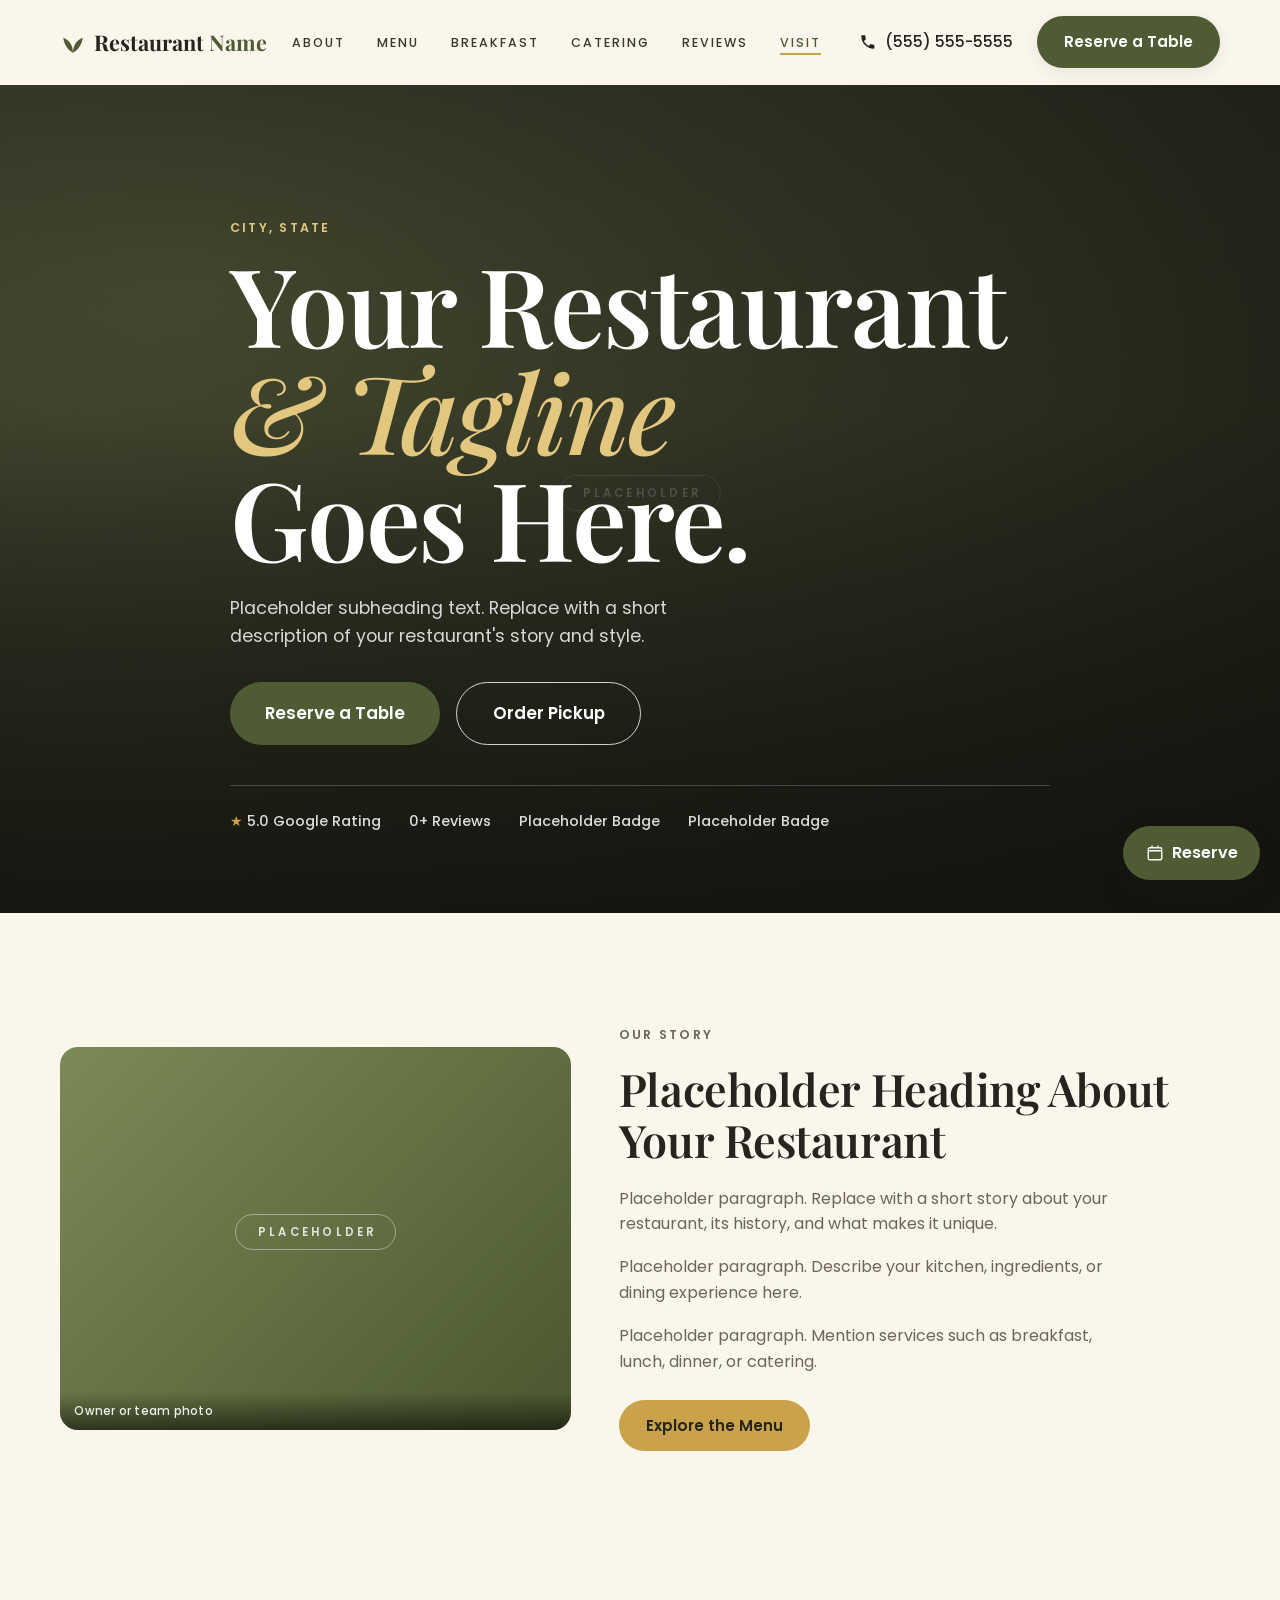
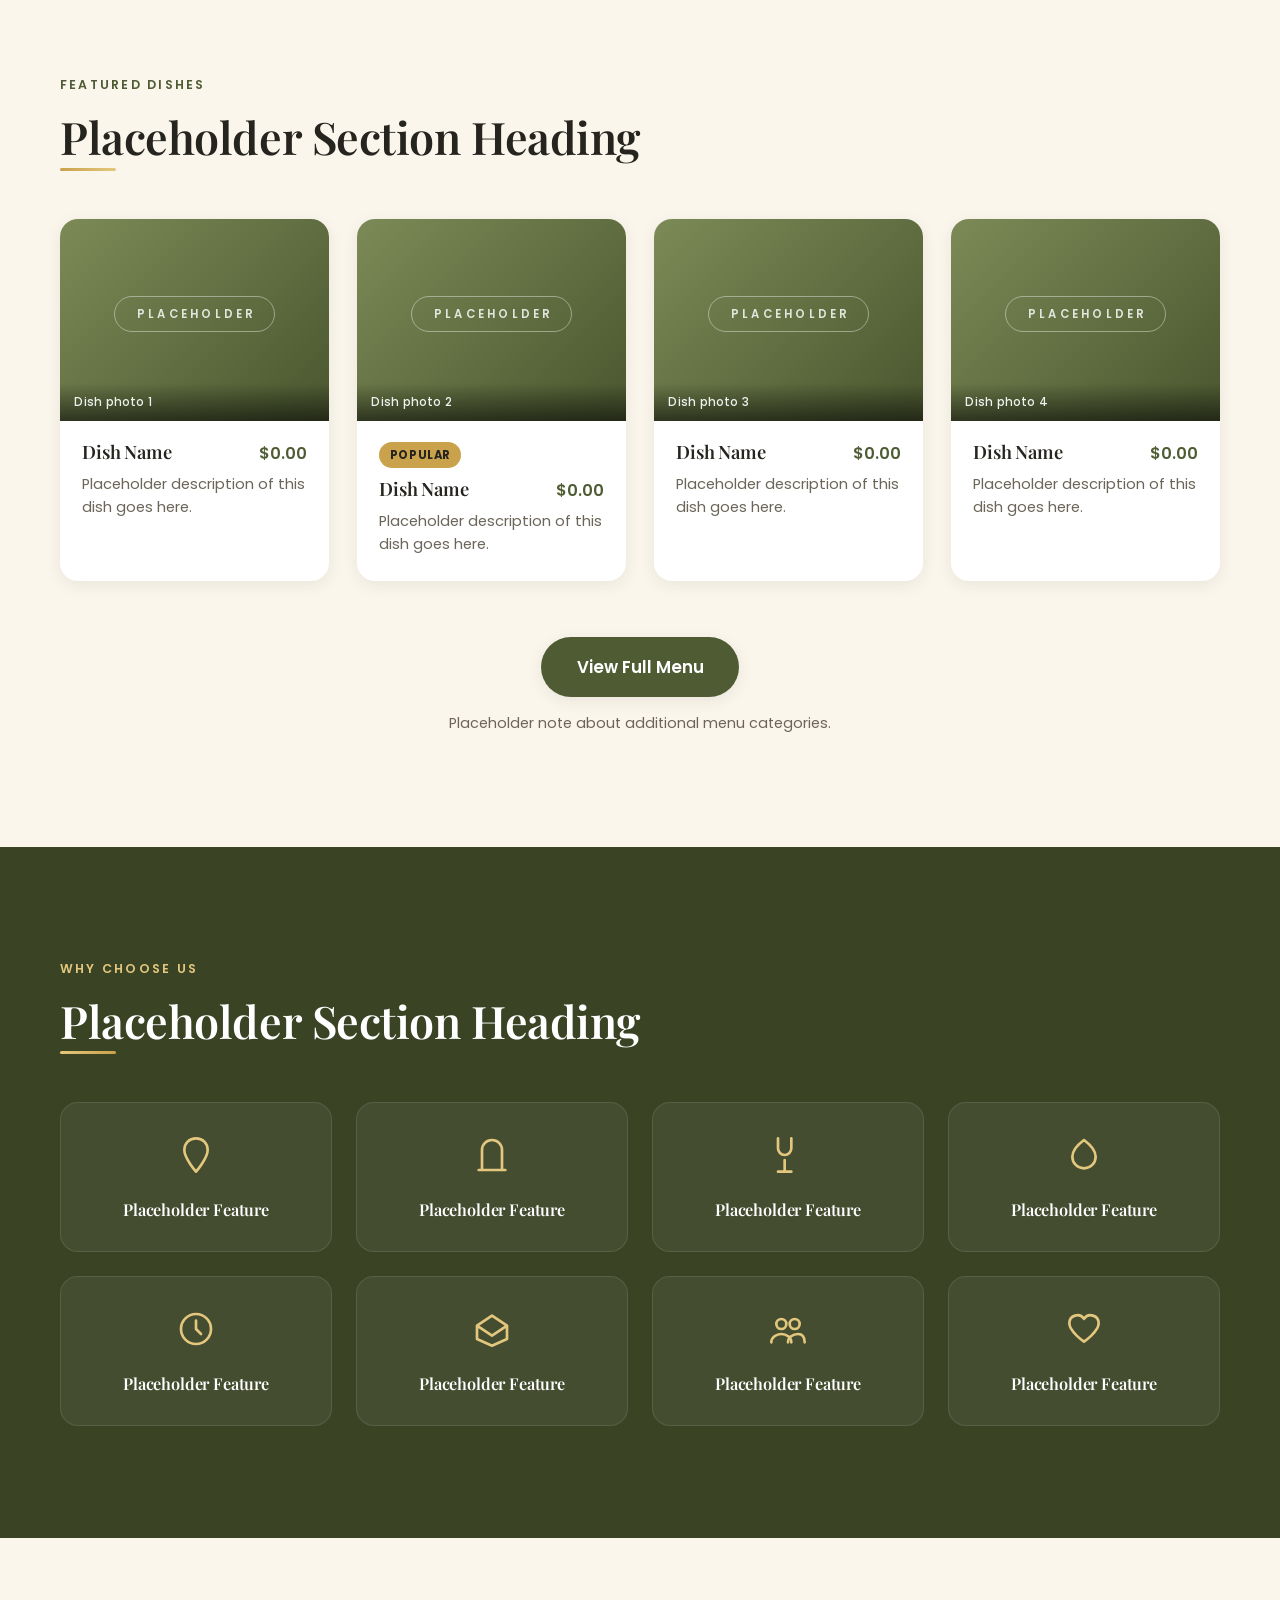
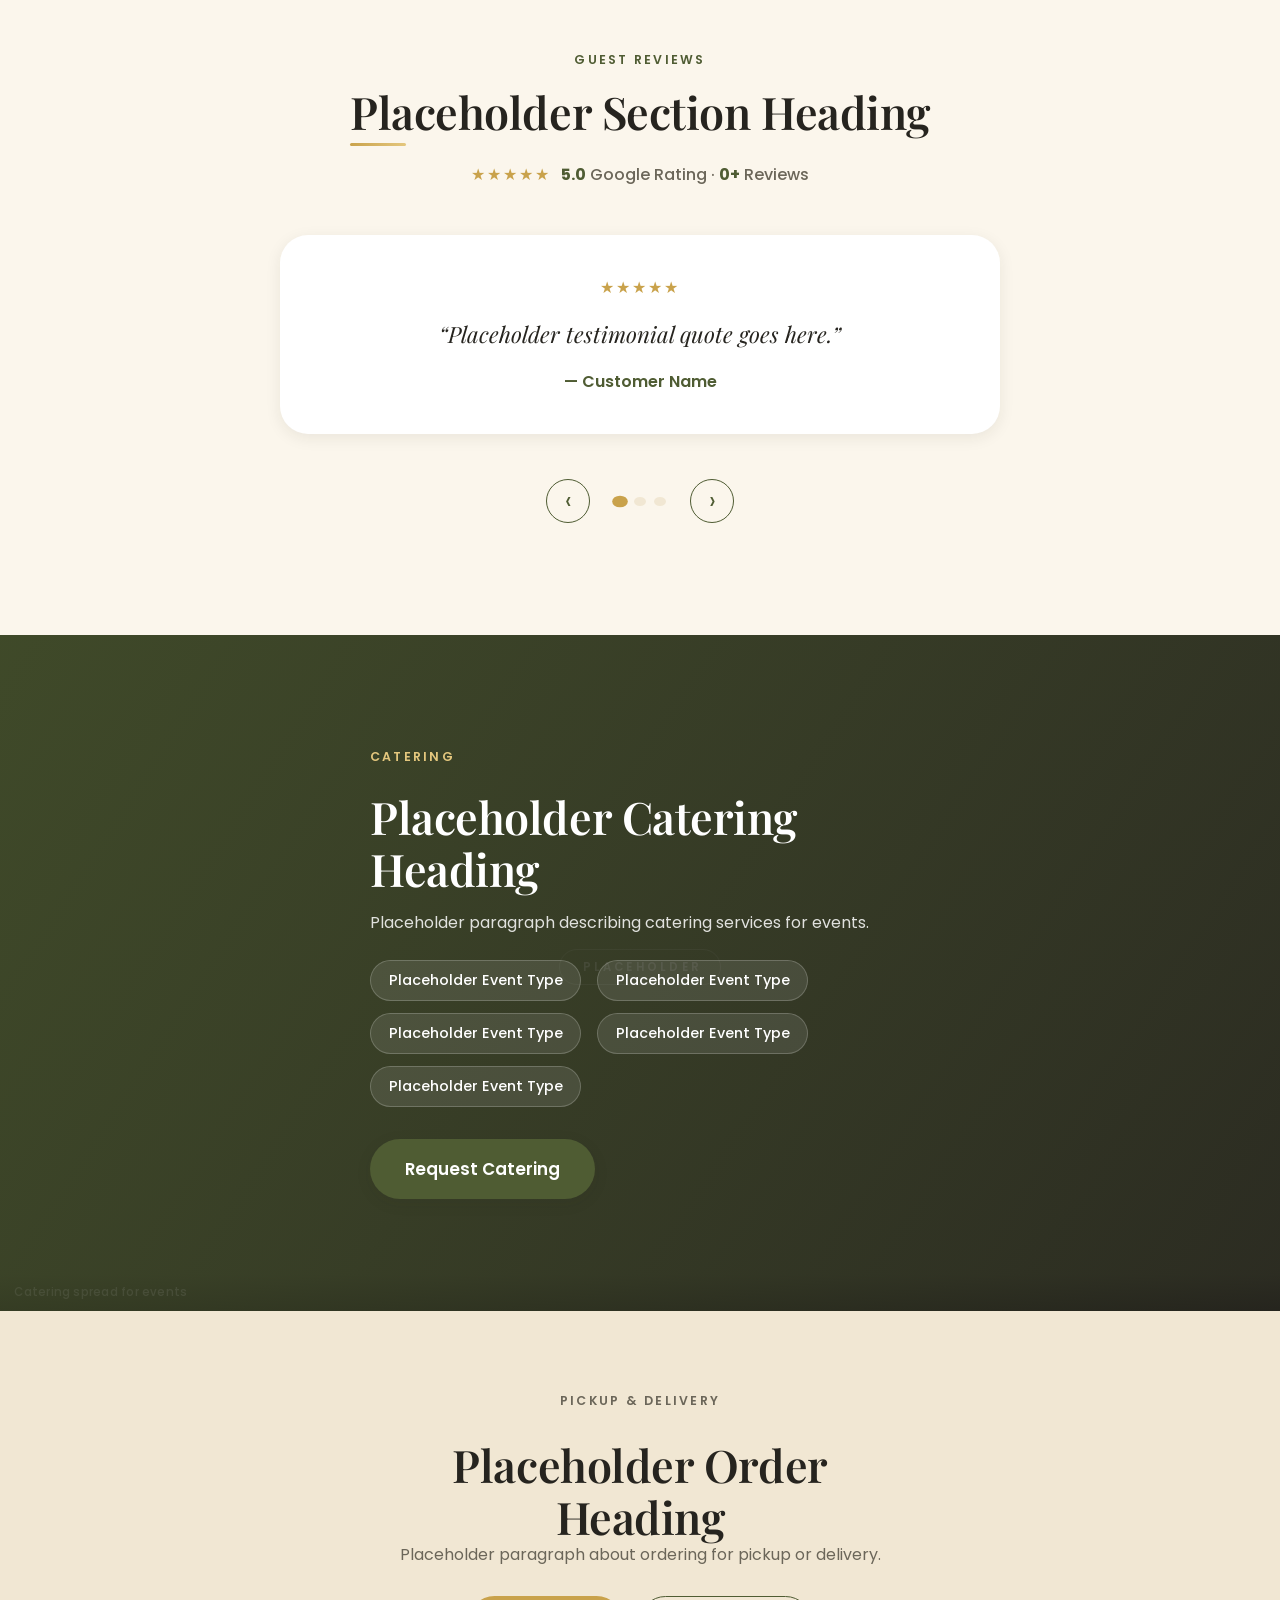
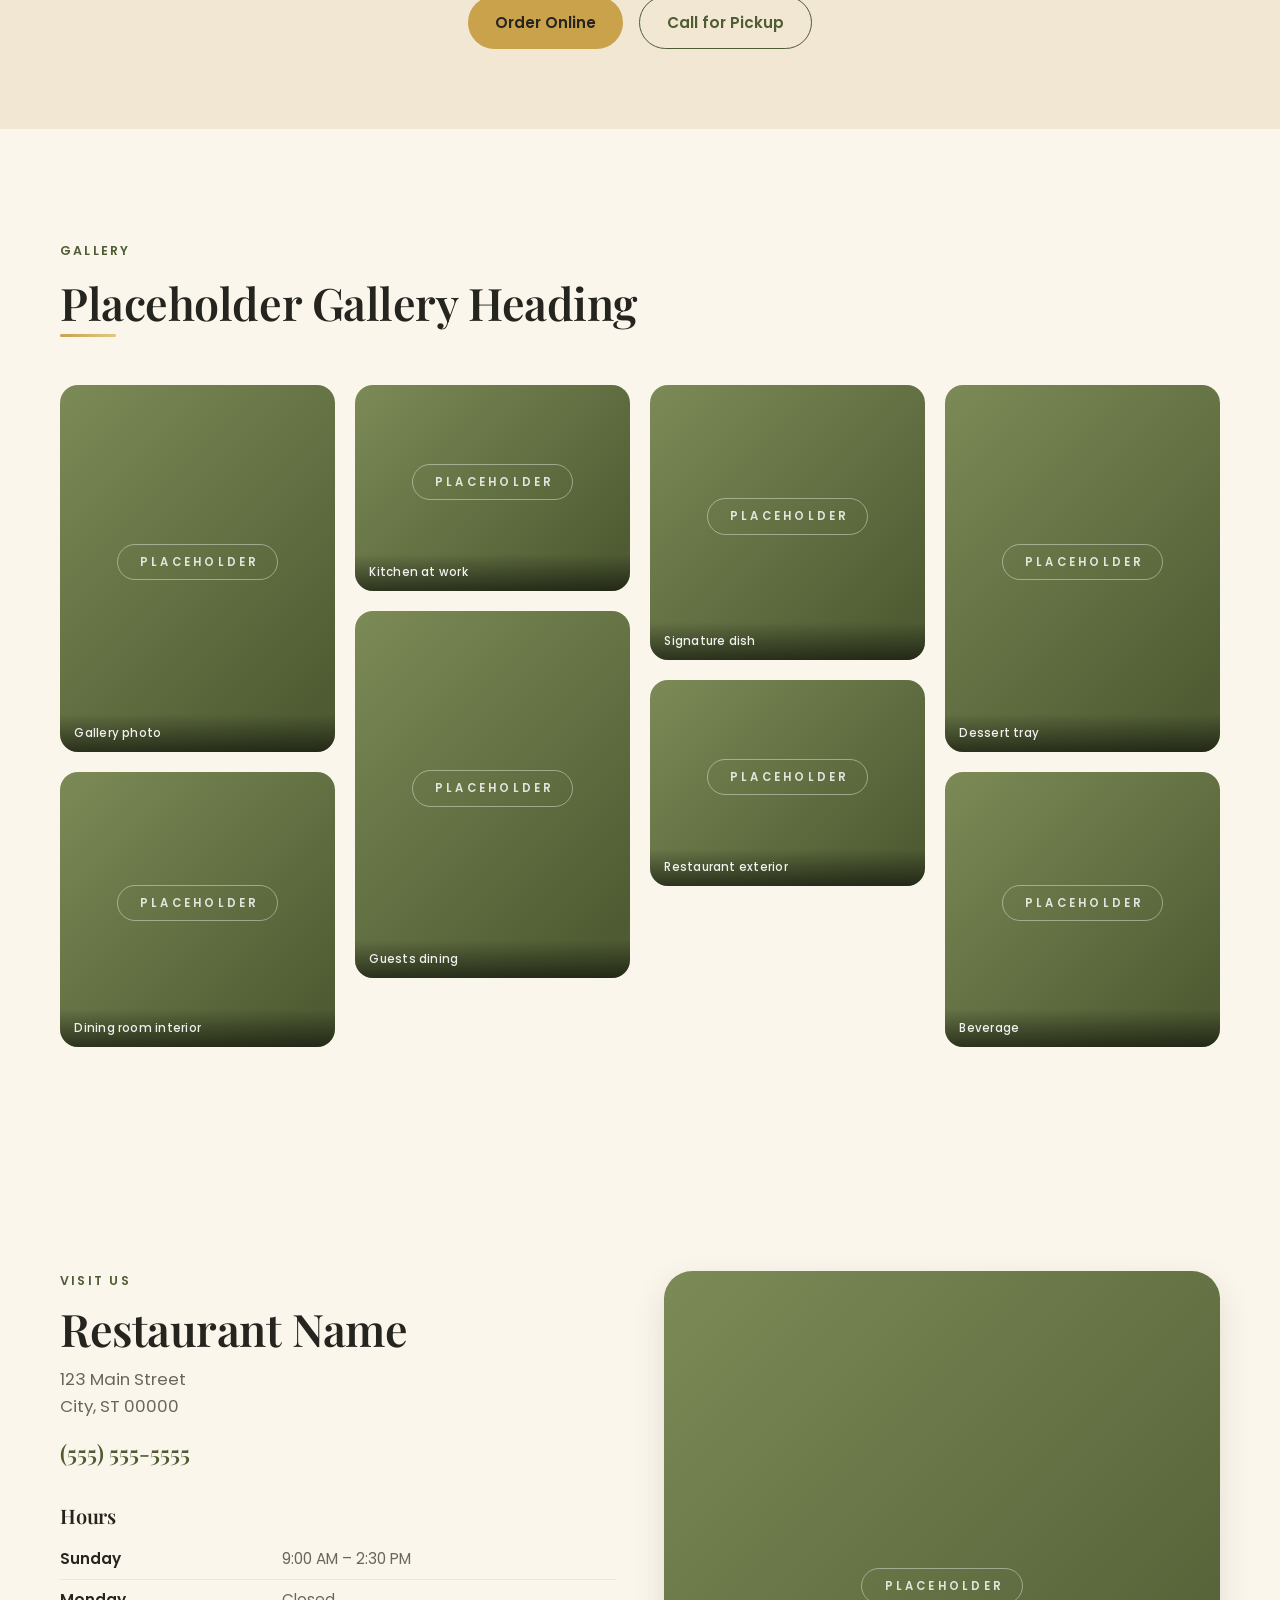
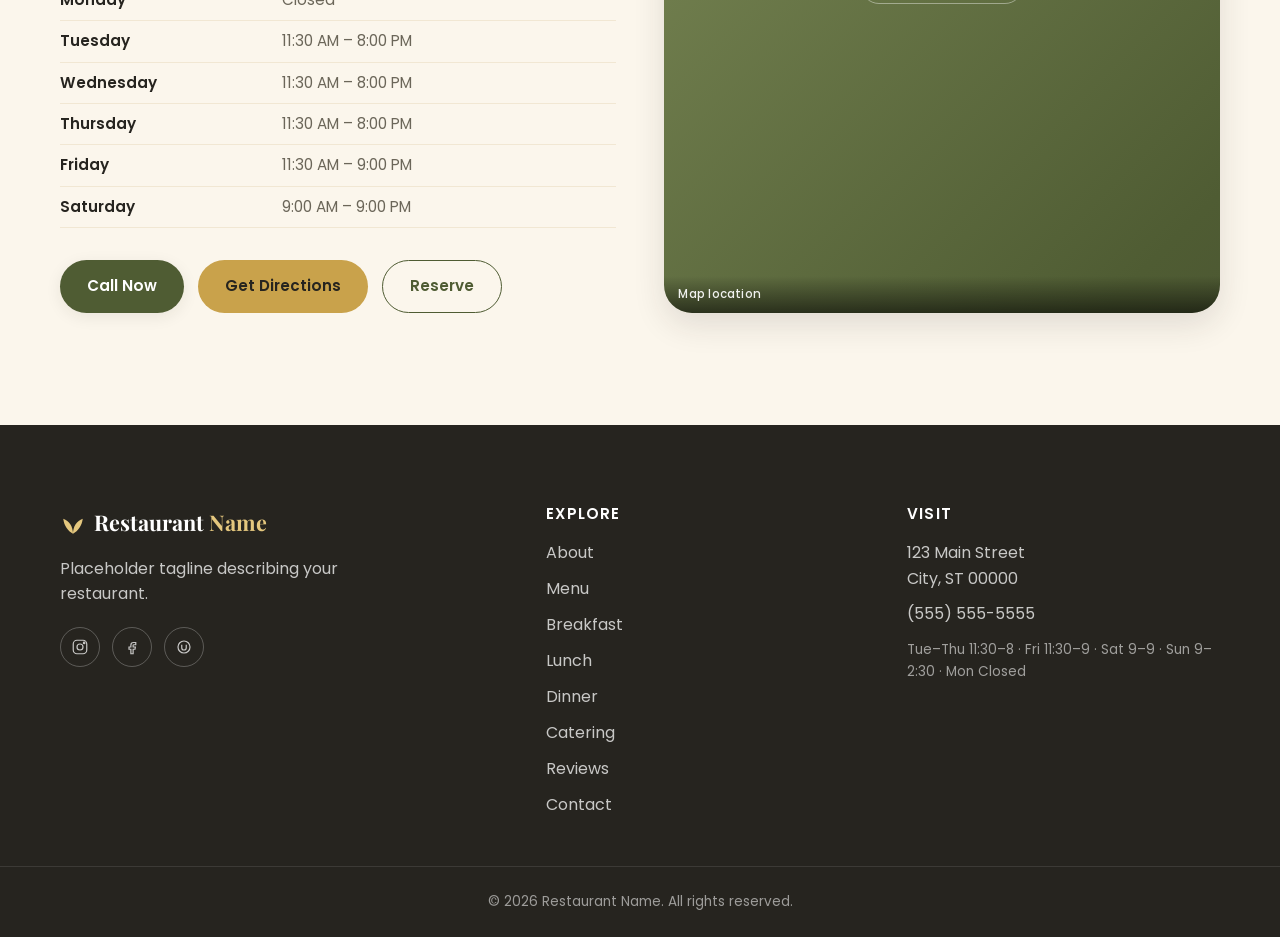
<file: index.html>
<!DOCTYPE html>
<html lang="en">
<head>
<meta charset="UTF-8">
<meta name="viewport" content="width=device-width, initial-scale=1.0">
<title>Restaurant Name | Placeholder Restaurant Website Example</title>
<meta name="description" content="This is a placeholder website template for a restaurant. Replace this description with your restaurant's description.">
<meta name="keywords" content="restaurant, placeholder, example, template">
<meta name="robots" content="noindex, nofollow">
<link rel="canonical" href="https://www.example.com/">

<!-- Open Graph -->
<meta property="og:type" content="restaurant">
<meta property="og:title" content="Restaurant Name | Placeholder Restaurant Website Example">
<meta property="og:description" content="Placeholder tagline goes here.">
<meta property="og:image" content="">
<meta property="og:url" content="https://www.example.com/">
<meta property="og:locale" content="en_US">

<!-- Twitter -->
<meta name="twitter:card" content="summary_large_image">
<meta name="twitter:title" content="Restaurant Name | Placeholder Restaurant Website Example">
<meta name="twitter:description" content="Placeholder tagline goes here.">
<meta name="twitter:image" content="">

<!-- Preconnect for font performance -->
<link rel="preconnect" href="https://fonts.googleapis.com">
<link rel="preconnect" href="https://fonts.gstatic.com" crossorigin>
<link href="https://fonts.googleapis.com/css2?family=Playfair+Display:ital,wght@0,500;0,600;0,700;1,500&family=Poppins:wght@300;400;500;600&display=swap" rel="stylesheet">

<link rel="icon" href="data:image/svg+xml,<svg xmlns='http://www.w3.org/2000/svg' viewBox='0 0 32 32'><rect width='32' height='32' rx='7' fill='%234F5C33'/><text x='16' y='23' font-family='Georgia,serif' font-size='20' font-weight='700' fill='%23E4C77E' text-anchor='middle'>R</text></svg>">
<link rel="stylesheet" href="css/styles.css">

<!-- Structured Data -->
<script type="application/ld+json">
{
  "@context": "https://schema.org",
  "@type": "Restaurant",
  "name": "Restaurant Name",
  "image": "",
  "servesCuisine": ["Cuisine Type"],
  "priceRange": "$$",
  "telephone": "+1-555-555-5555",
  "address": {
    "@type": "PostalAddress",
    "streetAddress": "123 Main Street",
    "addressLocality": "City",
    "addressRegion": "ST",
    "postalCode": "00000",
    "addressCountry": "US"
  },
  "aggregateRating": {
    "@type": "AggregateRating",
    "ratingValue": "5.0",
    "reviewCount": "0"
  },
  "openingHoursSpecification": [
    { "@type": "OpeningHoursSpecification", "dayOfWeek": "Sunday", "opens": "09:00", "closes": "14:30" },
    { "@type": "OpeningHoursSpecification", "dayOfWeek": "Tuesday", "opens": "11:30", "closes": "20:00" },
    { "@type": "OpeningHoursSpecification", "dayOfWeek": "Wednesday", "opens": "11:30", "closes": "20:00" },
    { "@type": "OpeningHoursSpecification", "dayOfWeek": "Thursday", "opens": "11:30", "closes": "20:00" },
    { "@type": "OpeningHoursSpecification", "dayOfWeek": "Friday", "opens": "11:30", "closes": "21:00" },
    { "@type": "OpeningHoursSpecification", "dayOfWeek": "Saturday", "opens": "09:00", "closes": "21:00" }
  ],
  "menu": "https://www.example.com/#menu",
  "acceptsReservations": "True"
}
</script>
</head>
<body>

<a class="skip-link" href="#main">Skip to content</a>

<!-- ============ HEADER / NAV ============ -->
<header class="site-header" id="siteHeader">
  <div class="container header-inner">
    <a href="#top" class="logo">
      <svg class="logo-mark" viewBox="0 0 24 24" aria-hidden="true"><path d="M12 22C12 15 8.5 10 3 8c.8 6.5 4.2 11 9 14zm0 0c0-7 3.5-12 9-14-.8 6.5-4.2 11-9 14z"/></svg>
      <span class="logo-text">Restaurant <em>Name</em></span>
    </a>

    <nav class="main-nav" id="mainNav" aria-label="Primary">
      <ul>
        <li><a href="#about">About</a></li>
        <li><a href="menu.html">Menu</a></li>
        <li><a href="menu.html#breakfast">Breakfast</a></li>
        <li><a href="#catering">Catering</a></li>
        <li><a href="#reviews">Reviews</a></li>
        <li><a href="#visit">Visit</a></li>
      </ul>
    </nav>

    <div class="header-actions">
      <a href="tel:+15555555555" class="btn btn-ghost header-call">
        <svg class="icon" viewBox="0 0 24 24" aria-hidden="true"><path d="M6.6 10.8c1.4 2.7 3.6 5 6.4 6.4l2.1-2.1c.3-.3.7-.4 1-.2 1.1.4 2.3.6 3.5.6.6 0 1 .4 1 1V20c0 .6-.4 1-1 1C10.6 21 3 13.4 3 4c0-.6.4-1 1-1h3.5c.6 0 1 .4 1 1 0 1.2.2 2.4.6 3.5.1.4 0 .8-.2 1L6.6 10.8z"/></svg>
        <span>(555) 555-5555</span>
      </a>
      <a href="tel:+15555555555" class="btn btn-primary">Reserve a Table</a>
      <button class="nav-toggle" id="navToggle" aria-expanded="false" aria-controls="mainNav" aria-label="Open menu">
        <span></span><span></span><span></span>
      </button>
    </div>
  </div>
</header>

<main id="main">

  <!-- ============ HERO ============ -->
  <section class="hero" id="top">
    <div class="hero-media" aria-hidden="true">
      <div class="placeholder-img" data-photo="Hero image" style="position:absolute; inset:0; width:100%; height:100%; border-radius:0; aspect-ratio:auto;"><span class="ph-label">PLACEHOLDER</span></div>
    </div>
    <div class="hero-overlay"></div>
    <div class="container hero-content hero-load">
      <p class="eyebrow">City, State</p>
      <h1 class="hero-title">
        <span class="line">Your Restaurant</span>
        <span class="line line-em">&amp; Tagline</span>
        <span class="line">Goes Here.</span>
      </h1>
      <p class="hero-sub">Placeholder subheading text. Replace with a short description of your restaurant's story and style.</p>
      <div class="hero-ctas">
        <a href="tel:+15555555555" class="btn btn-primary btn-lg">Reserve a Table</a>
        <a href="#order" class="btn btn-outline-light btn-lg">Order Pickup</a>
      </div>
      <ul class="trust-badges" aria-label="Recognition">
        <li><span class="star-mark" aria-hidden="true">★</span> 5.0 Google Rating</li>
        <li>0+ Reviews</li>
        <li>Placeholder Badge</li>
        <li>Placeholder Badge</li>
      </ul>
    </div>
  </section>

  <!-- ============ ABOUT ============ -->
  <section class="about" id="about">
    <div class="container about-grid">
      <div class="about-media reveal">
        <div class="placeholder-img" data-photo="Owner or team photo"><span class="ph-label">PLACEHOLDER</span></div>
      </div>
      <div class="about-copy reveal">
        <p class="eyebrow">Our Story</p>
        <h2>Placeholder Heading About Your Restaurant</h2>
        <p>Placeholder paragraph. Replace with a short story about your restaurant, its history, and what makes it unique.</p>
        <p>Placeholder paragraph. Describe your kitchen, ingredients, or dining experience here.</p>
        <p>Placeholder paragraph. Mention services such as breakfast, lunch, dinner, or catering.</p>
        <a href="#menu" class="btn btn-secondary">Explore the Menu</a>
      </div>
    </div>
  </section>

  <!-- ============ FEATURED + FULL MENU ============ -->
  <section class="menu-section" id="menu">
    <div class="container">
      <div class="section-heading reveal">
        <p class="eyebrow">Featured Dishes</p>
        <h2>Placeholder Section Heading</h2>
      </div>

      <div class="dish-grid">

        <article class="dish-card reveal">
          <div class="placeholder-img" data-photo="Dish photo 1"><span class="ph-label">PLACEHOLDER</span></div>
          <div class="dish-body">
            <div class="dish-title-row"><h3>Dish Name</h3><span class="dish-price">$0.00</span></div>
            <p>Placeholder description of this dish goes here.</p>
          </div>
        </article>

        <article class="dish-card reveal">
          <div class="placeholder-img" data-photo="Dish photo 2"><span class="ph-label">PLACEHOLDER</span></div>
          <div class="dish-body">
            <span class="dish-badge">Popular</span>
            <div class="dish-title-row"><h3>Dish Name</h3><span class="dish-price">$0.00</span></div>
            <p>Placeholder description of this dish goes here.</p>
          </div>
        </article>

        <article class="dish-card reveal">
          <div class="placeholder-img" data-photo="Dish photo 3"><span class="ph-label">PLACEHOLDER</span></div>
          <div class="dish-body">
            <div class="dish-title-row"><h3>Dish Name</h3><span class="dish-price">$0.00</span></div>
            <p>Placeholder description of this dish goes here.</p>
          </div>
        </article>

        <article class="dish-card reveal">
          <div class="placeholder-img" data-photo="Dish photo 4"><span class="ph-label">PLACEHOLDER</span></div>
          <div class="dish-body">
            <div class="dish-title-row"><h3>Dish Name</h3><span class="dish-price">$0.00</span></div>
            <p>Placeholder description of this dish goes here.</p>
          </div>
        </article>

      </div>

      <div class="menu-more reveal">
        <a href="menu.html" class="btn btn-primary btn-lg">View Full Menu</a>
        <p class="menu-more-note">Placeholder note about additional menu categories.</p>
      </div>
    </div>
  </section>


  <!-- ============ WHY CHOOSE US ============ -->
  <section class="why-us">
    <div class="container">
      <div class="section-heading reveal light">
        <p class="eyebrow">Why Choose Us</p>
        <h2>Placeholder Section Heading</h2>
      </div>
      <div class="why-grid">
        <div class="why-card reveal">
          <svg class="why-icon" viewBox="0 0 24 24" aria-hidden="true"><path d="M12 2C8 2 5 5 5 9c0 5 7 13 7 13s7-8 7-13c0-4-3-7-7-7z"/></svg>
          <h3>Placeholder Feature</h3>
        </div>
        <div class="why-card reveal">
          <svg class="why-icon" viewBox="0 0 24 24" aria-hidden="true"><path d="M4 21h16M6 21V9a6 6 0 0112 0v12"/></svg>
          <h3>Placeholder Feature</h3>
        </div>
        <div class="why-card reveal">
          <svg class="why-icon" viewBox="0 0 24 24" aria-hidden="true"><path d="M6 2v6a4 4 0 008 0V2M10 15v7M6 22h8"/></svg>
          <h3>Placeholder Feature</h3>
        </div>
        <div class="why-card reveal">
          <svg class="why-icon" viewBox="0 0 24 24" aria-hidden="true"><path d="M12 3c4 3 7 6 7 10a7 7 0 01-14 0c0-4 3-7 7-10z"/></svg>
          <h3>Placeholder Feature</h3>
        </div>
        <div class="why-card reveal">
          <svg class="why-icon" viewBox="0 0 24 24" aria-hidden="true"><circle cx="12" cy="12" r="9"/><path d="M12 7v5l3 3"/></svg>
          <h3>Placeholder Feature</h3>
        </div>
        <div class="why-card reveal">
          <svg class="why-icon" viewBox="0 0 24 24" aria-hidden="true"><path d="M3 10l9-6 9 6-9 6-9-6zM3 10v8l9 4 9-4v-8"/></svg>
          <h3>Placeholder Feature</h3>
        </div>
        <div class="why-card reveal">
          <svg class="why-icon" viewBox="0 0 24 24" aria-hidden="true"><circle cx="8" cy="9" r="3"/><circle cx="16" cy="9" r="3"/><path d="M2 20c0-3 3-5 6-5s6 2 6 5M12 20c0-3 3-5 6-5s4 2 4 5"/></svg>
          <h3>Placeholder Feature</h3>
        </div>
        <div class="why-card reveal">
          <svg class="why-icon" viewBox="0 0 24 24" aria-hidden="true"><path d="M20.8 8.6c0 5-8.8 11-8.8 11s-8.8-6-8.8-11a4.8 4.8 0 018.8-2.7 4.8 4.8 0 018.8 2.7z"/></svg>
          <h3>Placeholder Feature</h3>
        </div>
      </div>
    </div>
  </section>

  <!-- ============ REVIEWS ============ -->
  <section class="reviews" id="reviews">
    <div class="container">
      <div class="section-heading reveal">
        <p class="eyebrow">Guest Reviews</p>
        <h2>Placeholder Section Heading</h2>
        <div class="rating-summary">
          <span class="stars" aria-hidden="true">★★★★★</span>
          <span><strong class="count-up" data-target="5.0" data-decimals="1">5.0</strong> Google Rating &middot; <strong class="count-up" data-target="0" data-suffix="+">0+</strong> Reviews</span>
        </div>
      </div>

      <div class="testimonial-slider reveal" id="testimonialSlider" role="region" aria-roledescription="carousel" aria-label="Guest testimonials">
        <div class="testimonial-track" id="testimonialTrack">
          <blockquote class="testimonial" aria-hidden="false">
            <span class="stars" aria-hidden="true">★★★★★</span>
            <p>&ldquo;Placeholder testimonial quote goes here.&rdquo;</p>
            <cite>— Customer Name</cite>
          </blockquote>
          <blockquote class="testimonial" aria-hidden="true">
            <span class="stars" aria-hidden="true">★★★★★</span>
            <p>&ldquo;Placeholder testimonial quote goes here.&rdquo;</p>
            <cite>— Customer Name</cite>
          </blockquote>
          <blockquote class="testimonial" aria-hidden="true">
            <span class="stars" aria-hidden="true">★★★★★</span>
            <p>&ldquo;Placeholder testimonial quote goes here.&rdquo;</p>
            <cite>— Customer Name</cite>
          </blockquote>
        </div>
        <div class="testimonial-controls">
          <button type="button" class="slider-btn" id="testimonialPrev" aria-label="Previous review">‹</button>
          <div class="testimonial-dots" id="testimonialDots"></div>
          <button type="button" class="slider-btn" id="testimonialNext" aria-label="Next review">›</button>
        </div>
      </div>
    </div>
  </section>

  <!-- ============ CATERING ============ -->
  <section class="catering" id="catering">
    <div class="placeholder-img" data-photo="Catering spread for events" aria-hidden="true">
      <span class="ph-label">PLACEHOLDER</span>
    </div>
    <div class="catering-overlay"></div>
    <div class="container catering-content reveal">
      <p class="eyebrow">Catering</p>
      <h2>Placeholder Catering Heading</h2>
      <p>Placeholder paragraph describing catering services for events.</p>
      <ul class="catering-list">
        <li>Placeholder Event Type</li>
        <li>Placeholder Event Type</li>
        <li>Placeholder Event Type</li>
        <li>Placeholder Event Type</li>
        <li>Placeholder Event Type</li>
      </ul>
      <button type="button" class="btn btn-primary btn-lg js-open-modal" data-type="Catering">Request Catering</button>
    </div>
  </section>


  <!-- ============ ORDER / PICKUP ============ -->
  <section class="order" id="order">
    <div class="container order-inner reveal">
      <p class="eyebrow">Pickup &amp; Delivery</p>
      <h2>Placeholder Order Heading</h2>
      <p>Placeholder paragraph about ordering for pickup or delivery.</p>
      <div class="order-ctas">
        <a href="#" class="btn btn-secondary order-link" data-service="ubereats">Order Online</a>
        <a href="tel:+15555555555" class="btn btn-outline">Call for Pickup</a>
      </div>
    </div>
  </section>

  <!-- ============ GALLERY ============ -->
  <section class="gallery">
    <div class="container">
      <div class="section-heading reveal">
        <p class="eyebrow">Gallery</p>
        <h2>Placeholder Gallery Heading</h2>
      </div>
      <div class="masonry">
        <div class="placeholder-img reveal" data-photo="Gallery photo"><span class="ph-label">PLACEHOLDER</span></div>
        <div class="placeholder-img reveal" data-photo="Dining room interior"><span class="ph-label">PLACEHOLDER</span></div>
        <div class="placeholder-img reveal" data-photo="Kitchen at work"><span class="ph-label">PLACEHOLDER</span></div>
        <div class="placeholder-img reveal" data-photo="Guests dining"><span class="ph-label">PLACEHOLDER</span></div>
        <div class="placeholder-img reveal" data-photo="Signature dish"><span class="ph-label">PLACEHOLDER</span></div>
        <div class="placeholder-img reveal" data-photo="Restaurant exterior"><span class="ph-label">PLACEHOLDER</span></div>
        <div class="placeholder-img reveal" data-photo="Dessert tray"><span class="ph-label">PLACEHOLDER</span></div>
        <div class="placeholder-img reveal" data-photo="Beverage"><span class="ph-label">PLACEHOLDER</span></div>
      </div>
    </div>
  </section>

  <!-- ============ VISIT US ============ -->
  <section class="visit" id="visit">
    <div class="container visit-grid">
      <div class="visit-info reveal">
        <p class="eyebrow">Visit Us</p>
        <h2>Restaurant Name</h2>
        <address>
          123 Main Street<br>
          City, ST 00000
        </address>
        <p class="visit-phone"><a href="tel:+15555555555">(555) 555-5555</a></p>

        <h3 class="hours-heading">Hours</h3>
        <table class="hours-table">
          <caption class="sr-only">Weekly opening hours</caption>
          <tbody>
            <tr><th scope="row">Sunday</th><td>9:00 AM – 2:30 PM</td></tr>
            <tr><th scope="row">Monday</th><td>Closed</td></tr>
            <tr><th scope="row">Tuesday</th><td>11:30 AM – 8:00 PM</td></tr>
            <tr><th scope="row">Wednesday</th><td>11:30 AM – 8:00 PM</td></tr>
            <tr><th scope="row">Thursday</th><td>11:30 AM – 8:00 PM</td></tr>
            <tr><th scope="row">Friday</th><td>11:30 AM – 9:00 PM</td></tr>
            <tr><th scope="row">Saturday</th><td>9:00 AM – 9:00 PM</td></tr>
          </tbody>
        </table>

        <div class="visit-ctas">
          <a href="tel:+15555555555" class="btn btn-primary">Call Now</a>
          <a href="https://www.google.com/maps" target="_blank" rel="noopener" class="btn btn-secondary">Get Directions</a>
          <a href="tel:+15555555555" class="btn btn-outline">Reserve</a>
        </div>
      </div>

      <div class="visit-map reveal">
        <div class="placeholder-img" data-photo="Map location" style="width:100%; height:100%; border-radius:0; aspect-ratio:auto;"><span class="ph-label">PLACEHOLDER</span></div>
      </div>
    </div>
  </section>

</main>

<!-- ============ FOOTER ============ -->
<footer class="site-footer" id="contact">
  <div class="container footer-grid">
    <div class="footer-brand">
      <a href="#top" class="logo logo--light">
        <svg class="logo-mark" viewBox="0 0 24 24" aria-hidden="true"><path d="M12 22C12 15 8.5 10 3 8c.8 6.5 4.2 11 9 14zm0 0c0-7 3.5-12 9-14-.8 6.5-4.2 11-9 14z"/></svg>
        <span class="logo-text">Restaurant <em>Name</em></span>
      </a>
      <p>Placeholder tagline describing your restaurant.</p>
      <div class="social-icons">
        <a href="#" aria-label="Instagram">
          <svg viewBox="0 0 24 24" aria-hidden="true"><rect x="3" y="3" width="18" height="18" rx="5"/><circle cx="12" cy="12" r="4"/><circle cx="17.5" cy="6.5" r="1"/></svg>
        </a>
        <a href="#" aria-label="Facebook">
          <svg viewBox="0 0 24 24" aria-hidden="true"><path d="M14 9h3V6h-3c-2 0-3.5 1.5-3.5 3.5V12H8v3h2.5v6h3v-6H16l.5-3h-3V9.8c0-.5.3-.8.7-.8z"/></svg>
        </a>
        <a href="#" aria-label="Order Online">
          <svg viewBox="0 0 24 24" aria-hidden="true"><path d="M4 12a8 8 0 1116 0 8 8 0 01-16 0zM9 9v4a3 3 0 006 0V9"/></svg>
        </a>
      </div>
    </div>

    <nav class="footer-nav" aria-label="Footer">
      <h4>Explore</h4>
      <ul>
        <li><a href="#about">About</a></li>
        <li><a href="menu.html">Menu</a></li>
        <li><a href="menu.html#breakfast">Breakfast</a></li>
        <li><a href="menu.html#combos">Lunch</a></li>
        <li><a href="menu.html#dinners">Dinner</a></li>
        <li><a href="#catering">Catering</a></li>
        <li><a href="#reviews">Reviews</a></li>
        <li><a href="tel:+15555555555">Contact</a></li>
      </ul>
    </nav>

    <div class="footer-contact">
      <h4>Visit</h4>
      <address>123 Main Street<br>City, ST 00000</address>
      <p><a href="tel:+15555555555">(555) 555-5555</a></p>
      <p class="footer-hours">Tue–Thu 11:30–8 &middot; Fri 11:30–9 &middot; Sat 9–9 &middot; Sun 9–2:30 &middot; Mon Closed</p>
    </div>
  </div>

  <div class="footer-bottom">
    <div class="container">
      <p>&copy; 2026 Restaurant Name. All rights reserved.</p>
    </div>
  </div>
</footer>

<!-- ============ FLOATING ACTIONS ============ -->
<div class="floating-actions">
  <a href="tel:+15555555555" class="fab fab-call" aria-label="Call">
    <svg viewBox="0 0 24 24" aria-hidden="true"><path d="M6.6 10.8c1.4 2.7 3.6 5 6.4 6.4l2.1-2.1c.3-.3.7-.4 1-.2 1.1.4 2.3.6 3.5.6.6 0 1 .4 1 1V20c0 .6-.4 1-1 1C10.6 21 3 13.4 3 4c0-.6.4-1 1-1h3.5c.6 0 1 .4 1 1 0 1.2.2 2.4.6 3.5.1.4 0 .8-.2 1L6.6 10.8z"/></svg>
  </a>
  <a href="tel:+15555555555" class="fab fab-reserve" aria-label="Reserve a table by phone">
    <svg viewBox="0 0 24 24" aria-hidden="true"><path d="M8 2v4M16 2v4M3 9h18M5 5h14a2 2 0 012 2v12a2 2 0 01-2 2H5a2 2 0 01-2-2V7a2 2 0 012-2z"/></svg>
    <span>Reserve</span>
  </a>
</div>

<!-- ============ RESERVATION / CATERING MODAL ============ -->
<div class="modal-overlay" id="modalOverlay" hidden>
  <div class="modal" role="dialog" aria-modal="true" aria-labelledby="modalTitle">
    <button type="button" class="modal-close" id="modalClose" aria-label="Close dialog">&times;</button>
    <h2 id="modalTitle">Reserve a Table</h2>
    <p class="modal-sub">Tell us a bit about your visit and we'll confirm by phone.</p>
    <form id="requestForm" novalidate>
      <input type="hidden" id="requestType" name="type" value="Reservation">
      <div class="form-row">
        <label for="fName">Full Name</label>
        <input type="text" id="fName" name="name" autocomplete="name" required>
      </div>
      <div class="form-row">
        <label for="fPhone">Phone Number</label>
        <input type="tel" id="fPhone" name="phone" autocomplete="tel" required>
      </div>
      <div class="form-row form-row--split">
        <div>
          <label for="fDate">Date</label>
          <input type="date" id="fDate" name="date" required>
        </div>
        <div>
          <label for="fGuests">Guests</label>
          <input type="number" id="fGuests" name="guests" min="1" max="70" value="2" required>
        </div>
      </div>
      <div class="form-row">
        <label for="fNotes">Notes (optional)</label>
        <textarea id="fNotes" name="notes" rows="3" placeholder="Occasion, dietary needs, event details..."></textarea>
      </div>
      <button type="submit" class="btn btn-primary btn-block">Submit Request</button>
      <p class="form-note">Prefer to talk? Call us directly at <a href="tel:+15555555555">(555) 555-5555</a>.</p>
    </form>
    <div class="form-success" id="formSuccess" hidden>
      <p>Thank you! Your request has been received. Our team will call you shortly to confirm.</p>
    </div>
  </div>
</div>

<script src="js/script.js" defer></script>
</body>
</html>
</file>
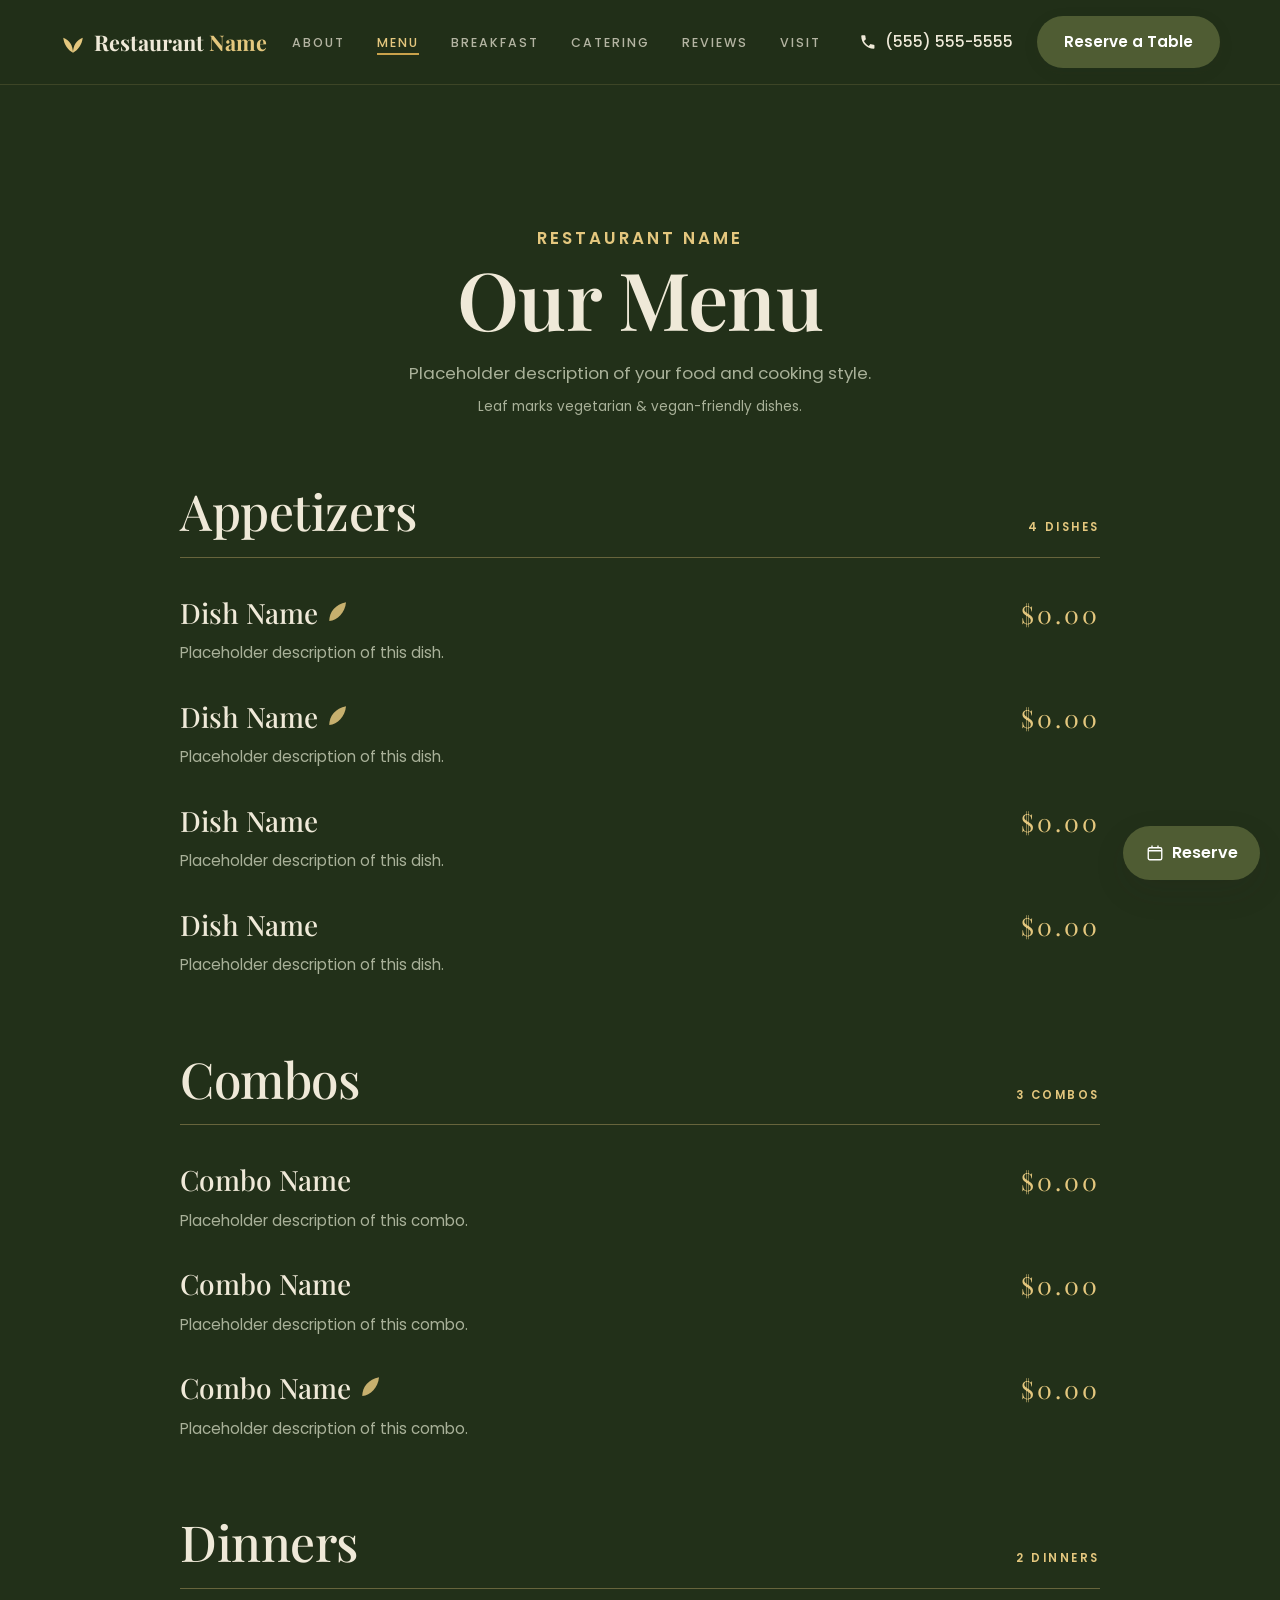
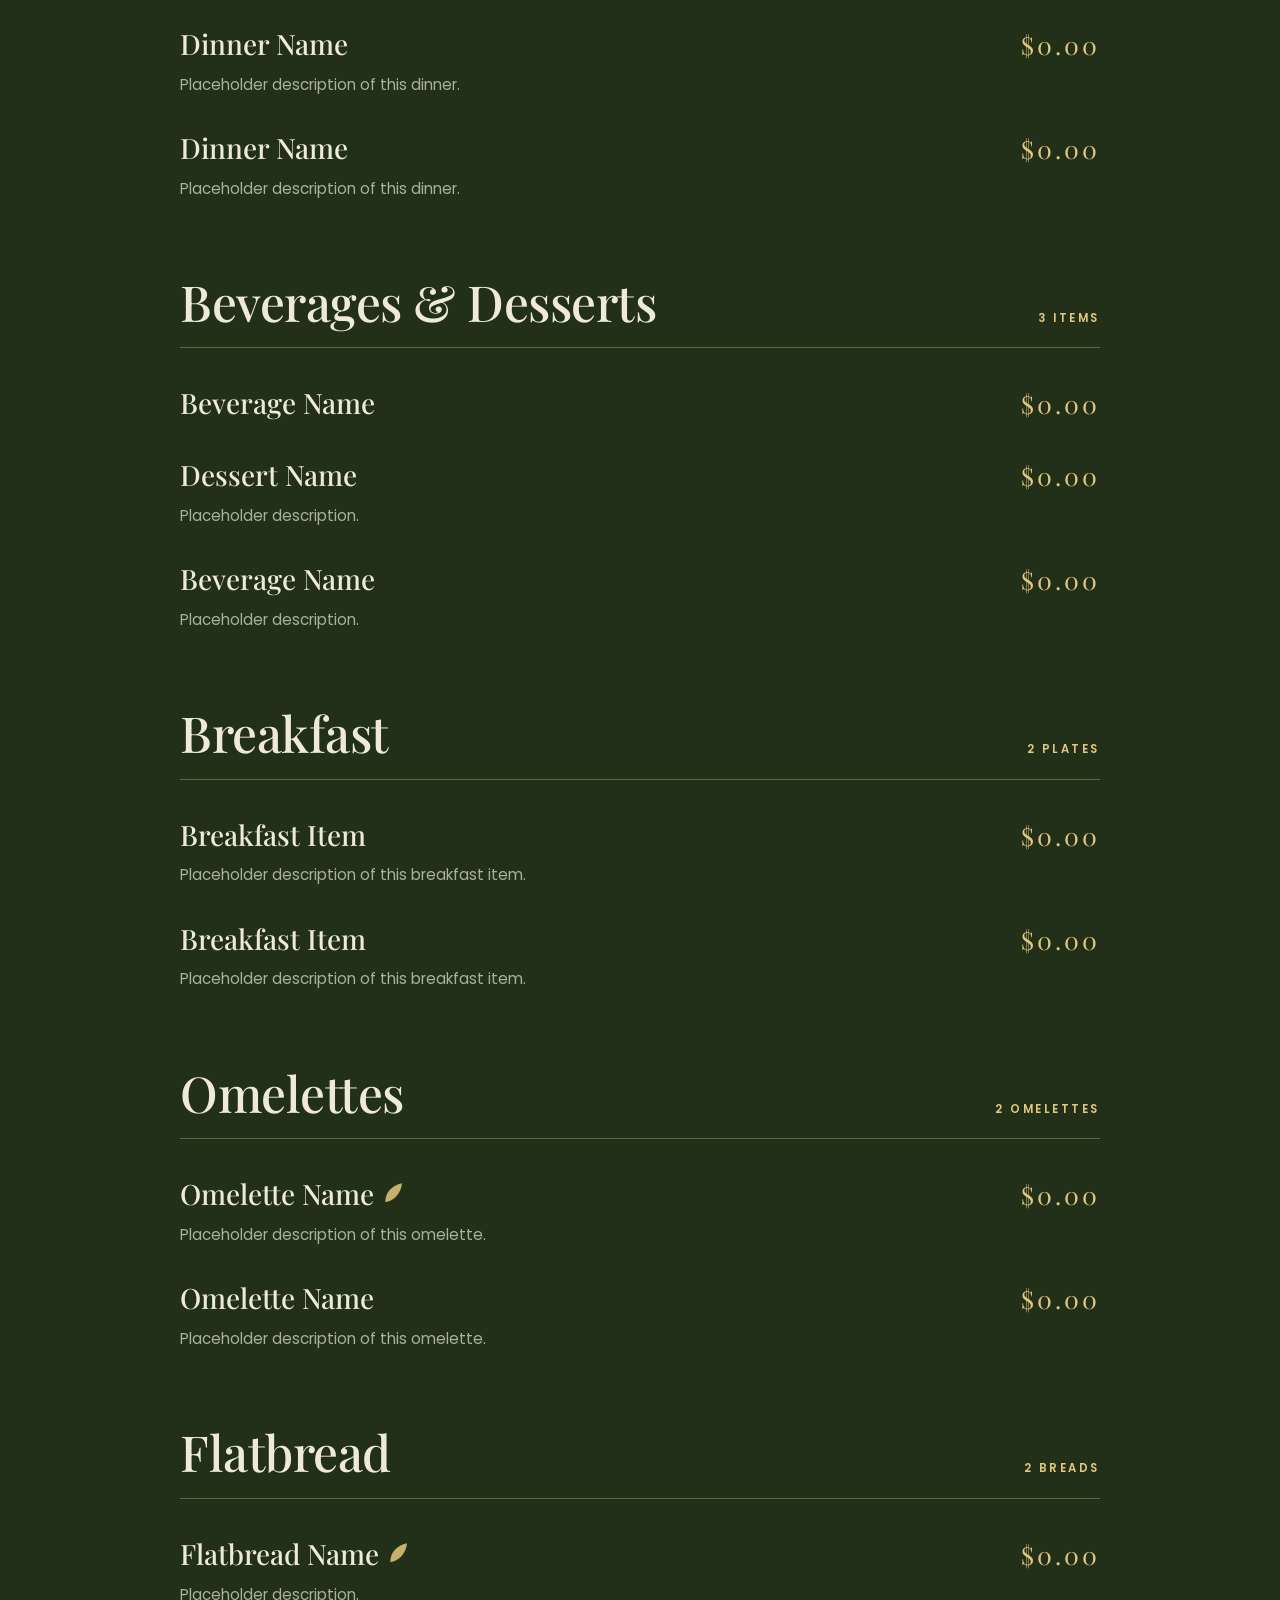
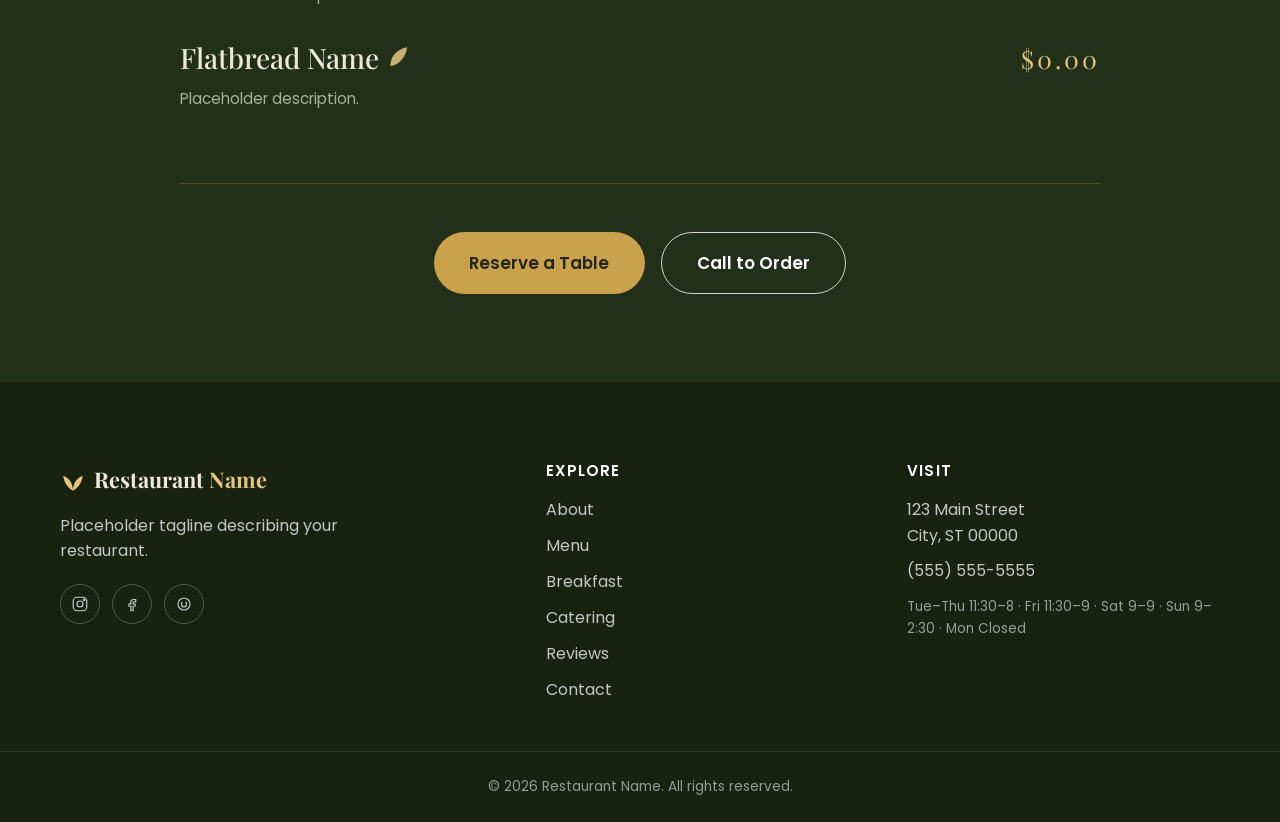
<file: menu.html>
<!DOCTYPE html>
<html lang="en">
<head>
<meta charset="UTF-8">
<meta name="viewport" content="width=device-width, initial-scale=1.0">
<title>Menu | Restaurant Name — Placeholder Restaurant Website Example</title>
<meta name="description" content="Placeholder full menu page for a restaurant website template.">
<meta name="robots" content="noindex, nofollow">
<link rel="canonical" href="https://www.example.com/menu.html">

<link rel="preconnect" href="https://fonts.googleapis.com">
<link rel="preconnect" href="https://fonts.gstatic.com" crossorigin>
<link href="https://fonts.googleapis.com/css2?family=Playfair+Display:ital,wght@0,500;0,600;0,700;1,500&family=Poppins:wght@300;400;500;600&display=swap" rel="stylesheet">

<link rel="icon" href="data:image/svg+xml,<svg xmlns='http://www.w3.org/2000/svg' viewBox='0 0 32 32'><rect width='32' height='32' rx='7' fill='%234F5C33'/><text x='16' y='23' font-family='Georgia,serif' font-size='20' font-weight='700' fill='%23E4C77E' text-anchor='middle'>R</text></svg>">
<link rel="stylesheet" href="css/styles.css">
</head>
<body class="menu-page">

<a class="skip-link" href="#main">Skip to content</a>

<!-- ============ HEADER / NAV ============ -->
<header class="site-header" id="siteHeader">
  <div class="container header-inner">
    <a href="index.html#top" class="logo">
      <svg class="logo-mark" viewBox="0 0 24 24" aria-hidden="true"><path d="M12 22C12 15 8.5 10 3 8c.8 6.5 4.2 11 9 14zm0 0c0-7 3.5-12 9-14-.8 6.5-4.2 11-9 14z"/></svg>
      <span class="logo-text">Restaurant <em>Name</em></span>
    </a>

    <nav class="main-nav" id="mainNav" aria-label="Primary">
      <ul>
        <li><a href="index.html#about">About</a></li>
        <li><a href="menu.html" class="active">Menu</a></li>
        <li><a href="#breakfast">Breakfast</a></li>
        <li><a href="index.html#catering">Catering</a></li>
        <li><a href="index.html#reviews">Reviews</a></li>
        <li><a href="index.html#visit">Visit</a></li>
      </ul>
    </nav>

    <div class="header-actions">
      <a href="tel:+15555555555" class="btn btn-ghost header-call">
        <svg class="icon" viewBox="0 0 24 24" aria-hidden="true"><path d="M6.6 10.8c1.4 2.7 3.6 5 6.4 6.4l2.1-2.1c.3-.3.7-.4 1-.2 1.1.4 2.3.6 3.5.6.6 0 1 .4 1 1V20c0 .6-.4 1-1 1C10.6 21 3 13.4 3 4c0-.6.4-1 1-1h3.5c.6 0 1 .4 1 1 0 1.2.2 2.4.6 3.5.1.4 0 .8-.2 1L6.6 10.8z"/></svg>
        <span>(555) 555-5555</span>
      </a>
      <a href="tel:+15555555555" class="btn btn-primary">Reserve a Table</a>
      <button class="nav-toggle" id="navToggle" aria-expanded="false" aria-controls="mainNav" aria-label="Open menu">
        <span></span><span></span><span></span>
      </button>
    </div>
  </div>
</header>

<main id="main">

  <section class="menu-hero">
    <div class="container">
      <p class="eyebrow">Restaurant Name</p>
      <h1>Our Menu</h1>
      <p>Placeholder description of your food and cooking style. <span class="menu-hero-leaf">Leaf marks vegetarian &amp; vegan-friendly dishes.</span></p>
    </div>
  </section>

  <section class="menu-board">
    <div class="container">

      <!-- Appetizers & Mezze -->
      <div class="menu-block reveal" id="appetizers">
        <div class="menu-block-head">
          <h2>Appetizers</h2>
          <span class="menu-count">4 Dishes</span>
        </div>
        <ul class="board-list">
          <li class="board-item">
            <div class="board-row"><span class="board-name">Dish Name<svg class="board-leaf" viewBox="0 0 24 24" aria-hidden="true"><path d="M5 21C5 12 11 5 21 3c-1 10-8 17-16 18z"/></svg></span><span class="board-price">$0.00</span></div>
            <p class="board-desc">Placeholder description of this dish.</p>
          </li>
          <li class="board-item">
            <div class="board-row"><span class="board-name">Dish Name<svg class="board-leaf" viewBox="0 0 24 24" aria-hidden="true"><path d="M5 21C5 12 11 5 21 3c-1 10-8 17-16 18z"/></svg></span><span class="board-price">$0.00</span></div>
            <p class="board-desc">Placeholder description of this dish.</p>
          </li>
          <li class="board-item">
            <div class="board-row"><span class="board-name">Dish Name</span><span class="board-price">$0.00</span></div>
            <p class="board-desc">Placeholder description of this dish.</p>
          </li>
          <li class="board-item">
            <div class="board-row"><span class="board-name">Dish Name</span><span class="board-price">$0.00</span></div>
            <p class="board-desc">Placeholder description of this dish.</p>
          </li>
        </ul>
      </div>

      <!-- Combo Lunches -->
      <div class="menu-block reveal" id="combos">
        <div class="menu-block-head">
          <h2>Combos</h2>
          <span class="menu-count">3 Combos</span>
        </div>
        <ul class="board-list">
          <li class="board-item">
            <div class="board-row"><span class="board-name">Combo Name</span><span class="board-price">$0.00</span></div>
            <p class="board-desc">Placeholder description of this combo.</p>
          </li>
          <li class="board-item">
            <div class="board-row"><span class="board-name">Combo Name</span><span class="board-price">$0.00</span></div>
            <p class="board-desc">Placeholder description of this combo.</p>
          </li>
          <li class="board-item">
            <div class="board-row"><span class="board-name">Combo Name<svg class="board-leaf" viewBox="0 0 24 24" aria-hidden="true"><path d="M5 21C5 12 11 5 21 3c-1 10-8 17-16 18z"/></svg></span><span class="board-price">$0.00</span></div>
            <p class="board-desc">Placeholder description of this combo.</p>
          </li>
        </ul>
      </div>

      <!-- Dinners -->
      <div class="menu-block reveal" id="dinners">
        <div class="menu-block-head">
          <h2>Dinners</h2>
          <span class="menu-count">2 Dinners</span>
        </div>
        <ul class="board-list">
          <li class="board-item">
            <div class="board-row"><span class="board-name">Dinner Name</span><span class="board-price">$0.00</span></div>
            <p class="board-desc">Placeholder description of this dinner.</p>
          </li>
          <li class="board-item">
            <div class="board-row"><span class="board-name">Dinner Name</span><span class="board-price">$0.00</span></div>
            <p class="board-desc">Placeholder description of this dinner.</p>
          </li>
        </ul>
      </div>

      <!-- Beverages & Desserts -->
      <div class="menu-block reveal" id="beverages">
        <div class="menu-block-head">
          <h2>Beverages &amp; Desserts</h2>
          <span class="menu-count">3 Items</span>
        </div>
        <ul class="board-list">
          <li class="board-item">
            <div class="board-row"><span class="board-name">Beverage Name</span><span class="board-price">$0.00</span></div>
          </li>
          <li class="board-item">
            <div class="board-row"><span class="board-name">Dessert Name</span><span class="board-price">$0.00</span></div>
            <p class="board-desc">Placeholder description.</p>
          </li>
          <li class="board-item">
            <div class="board-row"><span class="board-name">Beverage Name</span><span class="board-price">$0.00</span></div>
            <p class="board-desc">Placeholder description.</p>
          </li>
        </ul>
      </div>

      <!-- Breakfast -->
      <div class="menu-block reveal" id="breakfast">
        <div class="menu-block-head">
          <h2>Breakfast</h2>
          <span class="menu-count">2 Plates</span>
        </div>
        <ul class="board-list">
          <li class="board-item">
            <div class="board-row"><span class="board-name">Breakfast Item</span><span class="board-price">$0.00</span></div>
            <p class="board-desc">Placeholder description of this breakfast item.</p>
          </li>
          <li class="board-item">
            <div class="board-row"><span class="board-name">Breakfast Item</span><span class="board-price">$0.00</span></div>
            <p class="board-desc">Placeholder description of this breakfast item.</p>
          </li>
        </ul>
      </div>

      <!-- Omelettes -->
      <div class="menu-block reveal" id="omelettes">
        <div class="menu-block-head">
          <h2>Omelettes</h2>
          <span class="menu-count">2 Omelettes</span>
        </div>
        <ul class="board-list">
          <li class="board-item">
            <div class="board-row"><span class="board-name">Omelette Name<svg class="board-leaf" viewBox="0 0 24 24" aria-hidden="true"><path d="M5 21C5 12 11 5 21 3c-1 10-8 17-16 18z"/></svg></span><span class="board-price">$0.00</span></div>
            <p class="board-desc">Placeholder description of this omelette.</p>
          </li>
          <li class="board-item">
            <div class="board-row"><span class="board-name">Omelette Name</span><span class="board-price">$0.00</span></div>
            <p class="board-desc">Placeholder description of this omelette.</p>
          </li>
        </ul>
      </div>

      <!-- Flatbread -->
      <div class="menu-block reveal" id="flatbread">
        <div class="menu-block-head">
          <h2>Flatbread</h2>
          <span class="menu-count">2 Breads</span>
        </div>
        <ul class="board-list">
          <li class="board-item">
            <div class="board-row"><span class="board-name">Flatbread Name<svg class="board-leaf" viewBox="0 0 24 24" aria-hidden="true"><path d="M5 21C5 12 11 5 21 3c-1 10-8 17-16 18z"/></svg></span><span class="board-price">$0.00</span></div>
            <p class="board-desc">Placeholder description.</p>
          </li>
          <li class="board-item">
            <div class="board-row"><span class="board-name">Flatbread Name<svg class="board-leaf" viewBox="0 0 24 24" aria-hidden="true"><path d="M5 21C5 12 11 5 21 3c-1 10-8 17-16 18z"/></svg></span><span class="board-price">$0.00</span></div>
            <p class="board-desc">Placeholder description.</p>
          </li>
        </ul>
      </div>

      <div class="menu-cta reveal">
        <a href="tel:+15555555555" class="btn btn-secondary btn-lg">Reserve a Table</a>
        <a href="tel:+15555555555" class="btn btn-outline-light btn-lg">Call to Order</a>
      </div>

    </div>
  </section>

</main>

<!-- ============ FOOTER ============ -->
<footer class="site-footer" id="contact">
  <div class="container footer-grid">
    <div class="footer-brand">
      <a href="index.html#top" class="logo logo--light">
        <svg class="logo-mark" viewBox="0 0 24 24" aria-hidden="true"><path d="M12 22C12 15 8.5 10 3 8c.8 6.5 4.2 11 9 14zm0 0c0-7 3.5-12 9-14-.8 6.5-4.2 11-9 14z"/></svg>
        <span class="logo-text">Restaurant <em>Name</em></span>
      </a>
      <p>Placeholder tagline describing your restaurant.</p>
      <div class="social-icons">
        <a href="#" aria-label="Instagram">
          <svg viewBox="0 0 24 24" aria-hidden="true"><rect x="3" y="3" width="18" height="18" rx="5"/><circle cx="12" cy="12" r="4"/><circle cx="17.5" cy="6.5" r="1"/></svg>
        </a>
        <a href="#" aria-label="Facebook">
          <svg viewBox="0 0 24 24" aria-hidden="true"><path d="M14 9h3V6h-3c-2 0-3.5 1.5-3.5 3.5V12H8v3h2.5v6h3v-6H16l.5-3h-3V9.8c0-.5.3-.8.7-.8z"/></svg>
        </a>
        <a href="#" aria-label="Order Online">
          <svg viewBox="0 0 24 24" aria-hidden="true"><path d="M4 12a8 8 0 1116 0 8 8 0 01-16 0zM9 9v4a3 3 0 006 0V9"/></svg>
        </a>
      </div>
    </div>

    <nav class="footer-nav" aria-label="Footer">
      <h4>Explore</h4>
      <ul>
        <li><a href="index.html#about">About</a></li>
        <li><a href="menu.html">Menu</a></li>
        <li><a href="menu.html#breakfast">Breakfast</a></li>
        <li><a href="index.html#catering">Catering</a></li>
        <li><a href="index.html#reviews">Reviews</a></li>
        <li><a href="tel:+15555555555">Contact</a></li>
      </ul>
    </nav>

    <div class="footer-contact">
      <h4>Visit</h4>
      <address>123 Main Street<br>City, ST 00000</address>
      <p><a href="tel:+15555555555">(555) 555-5555</a></p>
      <p class="footer-hours">Tue–Thu 11:30–8 &middot; Fri 11:30–9 &middot; Sat 9–9 &middot; Sun 9–2:30 &middot; Mon Closed</p>
    </div>
  </div>

  <div class="footer-bottom">
    <div class="container">
      <p>&copy; 2026 Restaurant Name. All rights reserved.</p>
    </div>
  </div>
</footer>

<!-- ============ FLOATING ACTIONS ============ -->
<div class="floating-actions">
  <a href="tel:+15555555555" class="fab fab-call" aria-label="Call">
    <svg viewBox="0 0 24 24" aria-hidden="true"><path d="M6.6 10.8c1.4 2.7 3.6 5 6.4 6.4l2.1-2.1c.3-.3.7-.4 1-.2 1.1.4 2.3.6 3.5.6.6 0 1 .4 1 1V20c0 .6-.4 1-1 1C10.6 21 3 13.4 3 4c0-.6.4-1 1-1h3.5c.6 0 1 .4 1 1 0 1.2.2 2.4.6 3.5.1.4 0 .8-.2 1L6.6 10.8z"/></svg>
  </a>
  <a href="tel:+15555555555" class="fab fab-reserve" aria-label="Reserve a table by phone">
    <svg viewBox="0 0 24 24" aria-hidden="true"><path d="M8 2v4M16 2v4M3 9h18M5 5h14a2 2 0 012 2v12a2 2 0 01-2 2H5a2 2 0 01-2-2V7a2 2 0 012-2z"/></svg>
    <span>Reserve</span>
  </a>
</div>

<!-- ============ RESERVATION / CATERING MODAL ============ -->
<div class="modal-overlay" id="modalOverlay" hidden>
  <div class="modal" role="dialog" aria-modal="true" aria-labelledby="modalTitle">
    <button type="button" class="modal-close" id="modalClose" aria-label="Close dialog">&times;</button>
    <h2 id="modalTitle">Reserve a Table</h2>
    <p class="modal-sub">Tell us a bit about your visit and we'll confirm by phone.</p>
    <form id="requestForm" novalidate>
      <input type="hidden" id="requestType" name="type" value="Reservation">
      <div class="form-row">
        <label for="fName">Full Name</label>
        <input type="text" id="fName" name="name" autocomplete="name" required>
      </div>
      <div class="form-row">
        <label for="fPhone">Phone Number</label>
        <input type="tel" id="fPhone" name="phone" autocomplete="tel" required>
      </div>
      <div class="form-row form-row--split">
        <div>
          <label for="fDate">Date</label>
          <input type="date" id="fDate" name="date" required>
        </div>
        <div>
          <label for="fGuests">Guests</label>
          <input type="number" id="fGuests" name="guests" min="1" max="70" value="2" required>
        </div>
      </div>
      <div class="form-row">
        <label for="fNotes">Notes (optional)</label>
        <textarea id="fNotes" name="notes" rows="3" placeholder="Occasion, dietary needs, event details..."></textarea>
      </div>
      <button type="submit" class="btn btn-primary btn-block">Submit Request</button>
      <p class="form-note">Prefer to talk? Call us directly at <a href="tel:+15555555555">(555) 555-5555</a>.</p>
    </form>
    <div class="form-success" id="formSuccess" hidden>
      <p>Thank you! Your request has been received. Our team will call you shortly to confirm.</p>
    </div>
  </div>
</div>

<script src="js/script.js" defer></script>
</body>
</html>
</file>
<file: css/styles.css>
/* =========================================================
   Restaurant Name — Design System
   ========================================================= */

:root {
  /* Colors */
  --color-cream: #FBF6EC;
  --color-cream-deep: #F1E7D3;
  --color-white: #FFFFFF;
  --color-charcoal: #26241F;
  --color-charcoal-soft: #3A362E;
  --color-olive: #4F5C33;
  --color-olive-deep: #3A4425;
  --color-olive-light: #7C8A57;
  --color-gold: #C9A24B;
  --color-gold-light: #E4C77E;
  --color-terracotta: #B5623C;

  --text-body: var(--color-charcoal);
  --text-muted: #6B6659;

  /* Typography */
  --font-serif: "Playfair Display", Georgia, "Times New Roman", serif;
  --font-sans: "Poppins", -apple-system, BlinkMacSystemFont, "Segoe UI", sans-serif;

  /* Spacing */
  --space-xs: 0.5rem;
  --space-sm: 1rem;
  --space-md: 1.75rem;
  --space-lg: 3rem;
  --space-xl: 5rem;
  --space-2xl: 7rem;

  /* Radius */
  --radius-sm: 10px;
  --radius-md: 18px;
  --radius-lg: 28px;

  /* Shadow */
  --shadow-sm: 0 4px 16px rgba(38, 36, 31, 0.08);
  --shadow-md: 0 12px 32px rgba(38, 36, 31, 0.12);
  --shadow-lg: 0 24px 60px rgba(38, 36, 31, 0.18);

  /* Motion */
  --ease: cubic-bezier(0.22, 1, 0.36, 1);
  --dur-fast: 0.2s;
  --dur-med: 0.4s;
  --dur-slow: 0.8s;

  --header-h: 84px;
}

/* =========================================================
   Reset
   ========================================================= */
*, *::before, *::after { box-sizing: border-box; }
html { scroll-behavior: smooth; scroll-padding-top: var(--header-h); }
body, h1, h2, h3, h4, p, ul, ol, figure, blockquote, table { margin: 0; padding: 0; }
ul { list-style: none; }
a { text-decoration: none; color: inherit; }
img { max-width: 100%; display: block; }
button { font: inherit; cursor: pointer; border: none; background: none; color: inherit; }
input, textarea { font: inherit; }
table { border-collapse: collapse; width: 100%; }

@media (prefers-reduced-motion: reduce) {
  html { scroll-behavior: auto; }
  *, *::before, *::after {
    animation-duration: 0.01ms !important;
    animation-iteration-count: 1 !important;
    transition-duration: 0.01ms !important;
    scroll-behavior: auto !important;
  }
}

body {
  font-family: var(--font-sans);
  color: var(--text-body);
  background: var(--color-cream);
  line-height: 1.6;
  font-weight: 400;
  -webkit-font-smoothing: antialiased;
}

h1, h2, h3, h4 {
  font-family: var(--font-serif);
  font-weight: 600;
  color: var(--color-charcoal);
  line-height: 1.15;
  letter-spacing: -0.01em;
}

h1 { font-size: clamp(2.4rem, 5.5vw, 4.2rem); font-weight: 700; }
h2 { font-size: clamp(1.9rem, 4vw, 2.8rem); }
h3 { font-size: 1.25rem; }

.container {
  width: 100%;
  max-width: 1240px;
  margin-inline: auto;
  padding-inline: 1.5rem;
}

@media (min-width: 768px) {
  .container { padding-inline: 2.5rem; }
}

.eyebrow {
  font-family: var(--font-sans);
  text-transform: uppercase;
  letter-spacing: 0.18em;
  font-size: 0.78rem;
  font-weight: 600;
  color: var(--color-olive);
  margin-bottom: 0.75rem;
}

.section-heading { max-width: 640px; margin-bottom: var(--space-lg); }
.section-heading.light .eyebrow { color: var(--color-gold-light); }
.section-heading h2 { margin-top: 0.25rem; }

.skip-link {
  position: absolute;
  left: -999px;
  top: 0;
  background: var(--color-olive);
  color: var(--color-white);
  padding: 0.75rem 1.25rem;
  z-index: 200;
  border-radius: 0 0 var(--radius-sm) 0;
}
.skip-link:focus { left: 0; }

.sr-only {
  position: absolute;
  width: 1px; height: 1px;
  overflow: hidden;
  clip: rect(0 0 0 0);
  white-space: nowrap;
}

:focus-visible {
  outline: 2px solid var(--color-gold);
  outline-offset: 3px;
}

/* =========================================================
   Buttons
   ========================================================= */
.btn {
  display: inline-flex;
  align-items: center;
  justify-content: center;
  gap: 0.5rem;
  padding: 0.85rem 1.7rem;
  border-radius: 999px;
  font-weight: 600;
  font-size: 0.95rem;
  transition: transform var(--dur-fast) var(--ease), box-shadow var(--dur-fast) var(--ease), background var(--dur-fast) var(--ease), color var(--dur-fast) var(--ease);
  white-space: nowrap;
}
.btn:hover { transform: translateY(-2px); }
.btn:active { transform: translateY(0); }

.btn-primary {
  background: var(--color-olive);
  color: var(--color-white);
  box-shadow: var(--shadow-sm);
}
.btn-primary:hover { background: var(--color-olive-deep); box-shadow: var(--shadow-md); }

.btn-secondary {
  background: var(--color-gold);
  color: var(--color-charcoal);
}
.btn-secondary:hover { background: var(--color-gold-light); }

.btn-outline {
  border: 1.5px solid var(--color-olive);
  color: var(--color-olive);
}
.btn-outline:hover { background: var(--color-olive); color: var(--color-white); }

.btn-outline-light {
  border: 1.5px solid rgba(255,255,255,0.8);
  color: var(--color-white);
}
.btn-outline-light:hover { background: var(--color-white); color: var(--color-charcoal); }

.btn-ghost {
  color: var(--color-charcoal);
  font-weight: 500;
  padding: 0.6rem 0.75rem;
}
.btn-ghost .icon { width: 18px; height: 18px; fill: currentColor; }

.btn-lg { padding: 1.05rem 2.2rem; font-size: 1.05rem; }
.btn-block { width: 100%; }

/* =========================================================
   Placeholder Imagery
   ========================================================= */
.placeholder-img {
  position: relative;
  width: 100%;
  aspect-ratio: 4 / 3;
  border-radius: var(--radius-md);
  overflow: hidden;
  display: flex;
  align-items: center;
  justify-content: center;
  background: linear-gradient(135deg, var(--color-olive-light), var(--color-olive) 45%, var(--color-charcoal-soft));
  background-size: 200% 200%;
  animation: phShift 10s ease-in-out infinite;
  isolation: isolate;
}
.placeholder-img::after {
  content: attr(data-photo);
  position: absolute;
  bottom: 0; left: 0; right: 0;
  padding: 0.6rem 0.9rem;
  font-size: 0.72rem;
  font-weight: 500;
  letter-spacing: 0.02em;
  color: rgba(255,255,255,0.92);
  background: linear-gradient(to top, rgba(0,0,0,0.55), transparent);
  text-align: left;
}
.placeholder-img .ph-label {
  font-family: var(--font-sans);
  font-size: 0.72rem;
  font-weight: 600;
  letter-spacing: 0.28em;
  text-transform: uppercase;
  color: rgba(255,255,255,0.82);
  border: 1.5px solid rgba(255,255,255,0.4);
  padding: 0.5rem 1.1rem 0.5rem 1.38rem;
  border-radius: 999px;
  transform: translateY(-6px);
  transition: transform var(--dur-med) var(--ease), border-color var(--dur-med) var(--ease), color var(--dur-med) var(--ease);
}
.placeholder-img.tall { aspect-ratio: 3 / 4; }
.placeholder-img.tall .ph-label { font-size: 0.8rem; }

@keyframes phShift {
  0%, 100% { background-position: 0% 50%; }
  50% { background-position: 100% 50%; }
}

/* Logo mark (olive sprig) */
.logo-mark {
  width: 26px;
  height: 26px;
  fill: var(--color-olive);
  flex-shrink: 0;
  transition: transform var(--dur-med) var(--ease);
}
.logo:hover .logo-mark { transform: rotate(-8deg) scale(1.08); }
.logo--light .logo-mark { fill: var(--color-gold-light); }

.star-mark { color: var(--color-gold); }

/* =========================================================
   Header
   ========================================================= */
.site-header {
  position: sticky;
  top: 0;
  z-index: 100;
  background: rgba(251, 246, 236, 0.88);
  backdrop-filter: blur(10px);
  -webkit-backdrop-filter: blur(10px);
  border-bottom: 1px solid transparent;
  transition: box-shadow var(--dur-med) var(--ease), border-color var(--dur-med) var(--ease), background var(--dur-med) var(--ease);
}
.site-header.scrolled {
  box-shadow: var(--shadow-sm);
  border-color: rgba(79, 92, 51, 0.12);
}

.header-inner {
  height: var(--header-h);
  display: flex;
  align-items: center;
  justify-content: space-between;
  gap: 1rem;
}

.logo {
  display: flex;
  align-items: center;
  gap: 0.5rem;
  font-family: var(--font-serif);
  font-weight: 700;
  font-size: 1.35rem;
  color: var(--color-charcoal);
}
.logo em { color: var(--color-olive); font-style: normal; }
.logo-mark { font-size: 1.5rem; }
.logo--light { color: var(--color-white); }
.logo--light em { color: var(--color-gold-light); }

.main-nav ul { display: flex; gap: 2rem; }
.main-nav a {
  font-weight: 500;
  font-size: 0.78rem;
  text-transform: uppercase;
  letter-spacing: 0.16em;
  position: relative;
  padding-bottom: 4px;
  color: var(--color-charcoal-soft);
}
.main-nav a.active { color: var(--color-olive); }
.main-nav a.active::after { width: 100%; }
.main-nav a::after {
  content: "";
  position: absolute;
  left: 0; bottom: 0;
  width: 0;
  height: 2px;
  background: var(--color-gold);
  transition: width var(--dur-fast) var(--ease);
}
.main-nav a:hover::after { width: 100%; }

.header-actions { display: flex; align-items: center; gap: 0.75rem; }
.header-call span { display: none; }

.nav-toggle {
  display: none;
  flex-direction: column;
  justify-content: center;
  gap: 5px;
  width: 42px;
  height: 42px;
  border-radius: 50%;
}
.nav-toggle span {
  width: 20px;
  height: 2px;
  background: var(--color-charcoal);
  margin-inline: auto;
  transition: transform var(--dur-fast) var(--ease), opacity var(--dur-fast) var(--ease);
}
.nav-toggle[aria-expanded="true"] span:nth-child(1) { transform: translateY(7px) rotate(45deg); }
.nav-toggle[aria-expanded="true"] span:nth-child(2) { opacity: 0; }
.nav-toggle[aria-expanded="true"] span:nth-child(3) { transform: translateY(-7px) rotate(-45deg); }

@media (min-width: 1024px) {
  .header-call span { display: inline; }
}

@media (max-width: 1023px) {
  .main-nav {
    position: fixed;
    inset: var(--header-h) 0 0 0;
    background: var(--color-cream);
    transform: translateX(100%);
    transition: transform var(--dur-med) var(--ease);
    padding: var(--space-lg) var(--space-md);
    overflow-y: auto;
  }
  .main-nav.open { transform: translateX(0); }
  .main-nav ul { flex-direction: column; gap: 1.75rem; }
  .main-nav a { font-size: 1.4rem; font-family: var(--font-serif); }
  .nav-toggle { display: flex; }
  .header-actions .btn-primary { display: none; }
}

@media (max-width: 480px) {
  .header-call { display: none; }
}

/* =========================================================
   Hero
   ========================================================= */
.hero {
  position: relative;
  min-height: 92vh;
  display: flex;
  align-items: flex-end;
  overflow: hidden;
  color: var(--color-white);
}
.hero-media {
  position: absolute; inset: 0; z-index: 0;
  background: linear-gradient(135deg, var(--color-charcoal-soft), var(--color-charcoal));
  overflow: hidden;
}
.hero-img {
  position: absolute;
  inset: 0;
  width: 100%;
  height: 100%;
  object-fit: cover;
  transform-origin: center;
  animation: kenBurns 26s ease-in-out infinite alternate;
}

@keyframes kenBurns {
  from { transform: scale(1.02); }
  to { transform: scale(1.12); }
}
.hero-overlay {
  position: absolute;
  inset: 0;
  background:
    radial-gradient(120% 90% at 15% 25%, rgba(26,25,20,0.28) 0%, rgba(26,25,20,0.68) 60%, rgba(20,19,15,0.90) 100%),
    linear-gradient(180deg, rgba(26,25,20,0.5) 0%, rgba(26,25,20,0.32) 40%, rgba(20,19,15,0.94) 100%);
  z-index: 1;
}
.hero-content {
  position: relative;
  z-index: 2;
  padding-block: var(--space-2xl) var(--space-xl);
  max-width: 900px;
}
.hero .eyebrow { color: var(--color-gold-light); }

/* Dramatic stacked headline — Magic Thailand-inspired */
.hero-title {
  color: var(--color-white);
  margin-bottom: 1.5rem;
  font-size: clamp(3rem, 8.5vw, 7rem);
  line-height: 0.98;
  font-weight: 600;
  letter-spacing: -0.02em;
}
.hero-title .line { display: block; }
.hero-title .line-em {
  font-style: italic;
  font-weight: 500;
  color: var(--color-gold-light);
}
.hero-sub {
  font-size: 1.1rem;
  color: rgba(255,255,255,0.82);
  max-width: 520px;
  margin-bottom: 2rem;
}
.hero-ctas { display: flex; flex-wrap: wrap; gap: 1rem; margin-bottom: 2.5rem; }

.trust-badges {
  display: flex;
  flex-wrap: wrap;
  gap: 0.75rem 1.75rem;
  font-size: 0.9rem;
  font-weight: 500;
  color: rgba(255,255,255,0.85);
  border-top: 1px solid rgba(255,255,255,0.2);
  padding-top: 1.5rem;
}

/* Hero load sequence */
.hero-load > * {
  opacity: 0;
  animation: heroRise 0.9s var(--ease) forwards;
}
.hero-load > *:nth-child(1) { animation-delay: 0.15s; }
.hero-load > *:nth-child(2) { animation-delay: 0.30s; }
.hero-load > *:nth-child(3) { animation-delay: 0.45s; }
.hero-load > *:nth-child(4) { animation-delay: 0.60s; }
.hero-load > *:nth-child(5) { animation-delay: 0.75s; }

@keyframes heroRise {
  from { opacity: 0; transform: translateY(26px); }
  to { opacity: 1; transform: translateY(0); }
}

/* Scroll reveal */
.reveal {
  opacity: 0;
  transform: translateY(28px);
  transition: opacity 0.7s var(--ease), transform 0.7s var(--ease);
}
.reveal.is-visible { opacity: 1; transform: translateY(0); }

/* Reduced-motion: show hero content immediately, no entrance transforms */
@media (prefers-reduced-motion: reduce) {
  .hero-load > * { opacity: 1; animation: none; }
  .reveal { opacity: 1; transform: none; }
  .hero-img { animation: none; }
}

/* Section-heading underline draw-in on reveal */
.section-heading h2 { position: relative; display: inline-block; padding-bottom: 0.5rem; }
.section-heading h2::after {
  content: "";
  position: absolute;
  left: 0; bottom: 0;
  width: 0;
  height: 3px;
  border-radius: 3px;
  background: linear-gradient(90deg, var(--color-gold), var(--color-gold-light));
  transition: width 0.9s var(--ease) 0.15s;
}
.section-heading.is-visible h2::after { width: 3.5rem; }
.section-heading.light h2::after { background: linear-gradient(90deg, var(--color-gold-light), var(--color-gold)); }

/* Shine sweep on primary/secondary buttons */
.btn-primary, .btn-secondary { position: relative; overflow: hidden; }
.btn-primary::after, .btn-secondary::after {
  content: "";
  position: absolute;
  top: 0; left: -75%;
  width: 50%; height: 100%;
  background: linear-gradient(120deg, transparent, rgba(255,255,255,0.35), transparent);
  transform: skewX(-20deg);
  transition: left 0.6s var(--ease);
}
.btn-primary:hover::after, .btn-secondary:hover::after { left: 130%; }

/* =========================================================
   About
   ========================================================= */
.about { padding-block: var(--space-2xl); }
.about-grid {
  display: grid;
  gap: var(--space-lg);
  align-items: center;
}
.about-copy p { color: var(--text-muted); margin-bottom: 1.1rem; max-width: 52ch; }
.about-copy h2 { margin-bottom: 1.25rem; }
.about-copy .btn { margin-top: 0.5rem; }
.about-img {
  width: 100%;
  height: auto;
  border-radius: var(--radius-lg);
  box-shadow: var(--shadow-md);
}

@media (min-width: 900px) {
  .about-grid { grid-template-columns: 0.85fr 1fr; }
}

/* =========================================================
   Dish Grid
   ========================================================= */
.menu-section, .breakfast { padding-block: var(--space-2xl); }
.dish-grid {
  display: grid;
  grid-template-columns: repeat(auto-fill, minmax(260px, 1fr));
  gap: 1.75rem;
}
.dish-grid--compact { grid-template-columns: repeat(auto-fill, minmax(200px, 1fr)); }

.dish-card {
  background: var(--color-white);
  border-radius: var(--radius-md);
  overflow: hidden;
  box-shadow: var(--shadow-sm);
  transition: transform var(--dur-med) var(--ease), box-shadow var(--dur-med) var(--ease);
}
.dish-card:hover { transform: translateY(-6px); box-shadow: var(--shadow-md); }
.dish-card .placeholder-img {
  border-radius: 0;
  aspect-ratio: 4/3;
  transition: transform 0.7s var(--ease);
}
.dish-card:hover .placeholder-img { transform: scale(1.07); }
.dish-card:hover .ph-label { border-color: rgba(255,255,255,0.75); color: rgba(255,255,255,1); }
.dish-card .dish-img {
  display: block;
  width: 100%;
  aspect-ratio: 4/3;
  object-fit: cover;
  transition: transform 0.7s var(--ease);
}
.dish-card:hover .dish-img { transform: scale(1.07); }
.dish-body { padding: 1.25rem 1.4rem 1.5rem; }
.dish-title-row { display: flex; justify-content: space-between; align-items: baseline; gap: 0.75rem; margin-bottom: 0.4rem; }
.dish-title-row h3 { font-size: 1.15rem; }
.dish-price { font-weight: 600; color: var(--color-olive); white-space: nowrap; }
.dish-body p { color: var(--text-muted); font-size: 0.92rem; }

.dish-card--special {
  border: 1.5px solid var(--color-gold);
}
.dish-badge {
  display: inline-block;
  background: var(--color-gold);
  color: var(--color-charcoal);
  font-size: 0.72rem;
  font-weight: 700;
  letter-spacing: 0.05em;
  text-transform: uppercase;
  padding: 0.25rem 0.65rem;
  border-radius: 999px;
  margin-bottom: 0.6rem;
}

/* Home "View Full Menu" callout */
.menu-more { text-align: center; margin-top: 3.5rem; }
.menu-more-note { color: var(--text-muted); font-size: 0.9rem; margin-top: 0.9rem; }

/* =========================================================
   Full Menu (categorized list) — legacy inline (unused on home)
   ========================================================= */
.full-menu {
  display: grid;
  grid-template-columns: 1fr;
  gap: var(--space-lg) var(--space-xl);
  margin-top: 4.5rem;
}
@media (min-width: 820px) {
  .full-menu { grid-template-columns: 1fr 1fr; }
}

.menu-cat-title {
  font-family: var(--font-serif);
  font-size: 1.5rem;
  color: var(--color-charcoal);
  padding-bottom: 0.75rem;
  margin-bottom: 1.25rem;
  border-bottom: 1px solid var(--color-cream-deep);
  position: relative;
}
.menu-cat-title::after {
  content: "";
  position: absolute;
  left: 0; bottom: -1px;
  width: 2.5rem; height: 2px;
  background: var(--color-gold);
}

.menu-list { display: flex; flex-direction: column; gap: 1.1rem; }
.menu-item { }
.menu-item-head {
  display: flex;
  align-items: baseline;
  gap: 0.35rem;
}
.menu-item-name {
  font-weight: 600;
  color: var(--color-charcoal);
  font-size: 1rem;
}
.menu-dots {
  flex: 1;
  border-bottom: 1px dotted rgba(38, 36, 31, 0.28);
  transform: translateY(-3px);
  min-width: 1.5rem;
}
.menu-item-price {
  font-weight: 600;
  color: var(--color-olive);
  white-space: nowrap;
  font-variant-numeric: tabular-nums;
}
.menu-item-desc {
  color: var(--text-muted);
  font-size: 0.88rem;
  margin-top: 0.25rem;
  max-width: 52ch;
}
.pop-tag {
  display: inline-block;
  background: var(--color-gold);
  color: var(--color-charcoal);
  font-size: 0.6rem;
  font-weight: 700;
  letter-spacing: 0.08em;
  text-transform: uppercase;
  padding: 0.1rem 0.45rem;
  border-radius: 999px;
  vertical-align: middle;
  margin-left: 0.35rem;
}

/* Staggered item entrance when the category reveals */
.menu-category .menu-item {
  opacity: 0;
  transform: translateY(14px);
}
.menu-category.is-visible .menu-item {
  animation: itemIn 0.55s var(--ease) forwards;
}
.menu-category.is-visible .menu-item:nth-child(1) { animation-delay: 0.04s; }
.menu-category.is-visible .menu-item:nth-child(2) { animation-delay: 0.10s; }
.menu-category.is-visible .menu-item:nth-child(3) { animation-delay: 0.16s; }
.menu-category.is-visible .menu-item:nth-child(4) { animation-delay: 0.22s; }
.menu-category.is-visible .menu-item:nth-child(5) { animation-delay: 0.28s; }
.menu-category.is-visible .menu-item:nth-child(6) { animation-delay: 0.34s; }
.menu-category.is-visible .menu-item:nth-child(7) { animation-delay: 0.40s; }
.menu-category.is-visible .menu-item:nth-child(8) { animation-delay: 0.46s; }
.menu-category.is-visible .menu-item:nth-child(9) { animation-delay: 0.52s; }
.menu-category.is-visible .menu-item:nth-child(10) { animation-delay: 0.58s; }
.menu-category.is-visible .menu-item:nth-child(n+11) { animation-delay: 0.64s; }

@keyframes itemIn {
  to { opacity: 1; transform: translateY(0); }
}

@media (prefers-reduced-motion: reduce) {
  .menu-category .menu-item { opacity: 1; transform: none; animation: none; }
}

/* =========================================================
   Why Choose Us
   ========================================================= */
.why-us {
  background: var(--color-olive-deep);
  color: var(--color-cream);
  padding-block: var(--space-2xl);
}
.why-us h2, .why-us h3 { color: var(--color-white); }
.why-grid {
  display: grid;
  grid-template-columns: repeat(auto-fill, minmax(220px, 1fr));
  gap: 1.5rem;
}
.why-card {
  background: rgba(255,255,255,0.05);
  border: 1px solid rgba(255,255,255,0.1);
  border-radius: var(--radius-md);
  padding: 2rem 1.5rem;
  text-align: center;
  transition: background var(--dur-med) var(--ease), transform var(--dur-med) var(--ease);
}
.why-card:hover { background: rgba(255,255,255,0.09); transform: translateY(-4px); }
.why-icon {
  width: 40px; height: 40px;
  margin-bottom: 1.1rem;
  fill: none;
  stroke: var(--color-gold-light);
  stroke-width: 1.6;
  stroke-linecap: round;
  stroke-linejoin: round;
}
.why-card h3 { font-size: 1.02rem; font-weight: 600; }

/* =========================================================
   Reviews
   ========================================================= */
.reviews { padding-block: var(--space-2xl); text-align: center; }
.reviews .section-heading { margin-inline: auto; }
.rating-summary {
  margin-top: 1rem;
  display: flex;
  align-items: center;
  justify-content: center;
  gap: 0.6rem;
  font-weight: 500;
  color: var(--text-muted);
}
.stars { color: var(--color-gold); letter-spacing: 2px; }
.rating-summary .count-up {
  color: var(--color-olive);
  font-weight: 700;
  font-variant-numeric: tabular-nums;
}

.testimonial-slider { max-width: 720px; margin-inline: auto; }
.testimonial-track { position: relative; min-height: 220px; }
.testimonial {
  position: absolute;
  inset: 0;
  opacity: 0;
  visibility: hidden;
  transform: translateY(12px);
  transition: opacity var(--dur-med) var(--ease), transform var(--dur-med) var(--ease);
  background: var(--color-white);
  border-radius: var(--radius-lg);
  padding: 2.5rem 2rem;
  box-shadow: var(--shadow-sm);
}
.testimonial.active { opacity: 1; visibility: visible; transform: translateY(0); position: relative; }
.testimonial p {
  font-family: var(--font-serif);
  font-size: 1.4rem;
  font-style: italic;
  color: var(--color-charcoal);
  margin-block: 1rem;
}
.testimonial cite { font-style: normal; font-weight: 600; color: var(--color-olive); }

.testimonial-controls {
  display: flex;
  align-items: center;
  justify-content: center;
  gap: 1.5rem;
  margin-top: 1.5rem;
}
.slider-btn {
  width: 44px; height: 44px;
  border-radius: 50%;
  border: 1.5px solid var(--color-olive);
  color: var(--color-olive);
  font-size: 1.5rem;
  display: flex; align-items: center; justify-content: center;
  transition: background var(--dur-fast) var(--ease), color var(--dur-fast) var(--ease);
}
.slider-btn:hover { background: var(--color-olive); color: var(--color-white); }
.testimonial-dots { display: flex; gap: 0.5rem; }
.testimonial-dots button {
  width: 9px; height: 9px;
  border-radius: 50%;
  background: var(--color-cream-deep);
  transition: background var(--dur-fast) var(--ease), transform var(--dur-fast) var(--ease);
}
.testimonial-dots button.active { background: var(--color-gold); transform: scale(1.3); }

/* =========================================================
   Catering
   ========================================================= */
.catering { position: relative; padding-block: var(--space-2xl); overflow: hidden; color: var(--color-white); }
.catering .placeholder-img { position: absolute; inset: 0; border-radius: 0; aspect-ratio: auto; }
.catering-overlay { position: absolute; inset: 0; background: linear-gradient(120deg, rgba(58,68,37,0.92), rgba(38,36,31,0.85)); }
.catering-content { position: relative; z-index: 1; max-width: 620px; }
.catering .eyebrow { color: var(--color-gold-light); }
.catering h2 { color: var(--color-white); margin-bottom: 1rem; }
.catering p { color: rgba(255,255,255,0.85); margin-bottom: 1.5rem; }
.catering-list {
  display: flex; flex-wrap: wrap; gap: 0.75rem 1rem;
  margin-bottom: 2rem;
}
.catering-list li {
  background: rgba(255,255,255,0.1);
  border: 1px solid rgba(255,255,255,0.2);
  padding: 0.5rem 1.1rem;
  border-radius: 999px;
  font-size: 0.9rem;
  font-weight: 500;
}

/* =========================================================
   Order
   ========================================================= */
.order { padding-block: var(--space-xl); background: var(--color-cream-deep); }
.order-inner { text-align: center; max-width: 620px; margin-inline: auto; }
.order-inner p { color: var(--text-muted); margin-bottom: 1.75rem; }
.order-ctas { display: flex; flex-wrap: wrap; gap: 1rem; justify-content: center; }

/* =========================================================
   Gallery (Masonry)
   ========================================================= */
.gallery { padding-block: var(--space-2xl); }
.masonry {
  columns: 4 220px;
  column-gap: 1.25rem;
}
.masonry .placeholder-img {
  break-inside: avoid;
  margin-bottom: 1.25rem;
  transition: transform 0.6s var(--ease), box-shadow 0.6s var(--ease);
}
.masonry .placeholder-img:hover {
  transform: scale(1.03);
  box-shadow: var(--shadow-md);
  z-index: 2;
}
.masonry-img {
  width: 100%;
  display: block;
  border-radius: var(--radius-md);
  margin-bottom: 1.25rem;
  break-inside: avoid;
  box-shadow: var(--shadow-sm);
  transition: transform 0.6s var(--ease), box-shadow 0.6s var(--ease);
}
.masonry-img:hover {
  transform: scale(1.03);
  box-shadow: var(--shadow-md);
  z-index: 2;
  position: relative;
}
.masonry .placeholder-img:nth-child(3n+1) { aspect-ratio: 3/4; }
.masonry .placeholder-img:nth-child(3n+2) { aspect-ratio: 1/1; }
.masonry .placeholder-img:nth-child(3n) { aspect-ratio: 4/3; }

/* =========================================================
   Visit Us
   ========================================================= */
.visit { padding-block: var(--space-2xl); }
.visit-grid {
  display: grid;
  gap: var(--space-lg);
  align-items: stretch;
}
.visit-info address { font-style: normal; color: var(--text-muted); margin: 0.75rem 0 1rem; font-size: 1.05rem; }
.visit-phone a { font-size: 1.4rem; font-family: var(--font-serif); font-weight: 600; color: var(--color-olive); }
.hours-heading { margin-top: 2rem; margin-bottom: 0.75rem; }
.hours-table th, .hours-table td {
  text-align: left;
  padding: 0.5rem 0;
  border-bottom: 1px solid var(--color-cream-deep);
  font-size: 0.95rem;
}
.hours-table th { font-weight: 600; color: var(--color-charcoal); width: 40%; }
.hours-table td { color: var(--text-muted); }
.visit-ctas { display: flex; flex-wrap: wrap; gap: 0.85rem; margin-top: 2rem; }
.visit-map { min-height: 320px; border-radius: var(--radius-lg); overflow: hidden; box-shadow: var(--shadow-md); }
.visit-map iframe { width: 100%; height: 100%; min-height: 320px; }

@media (min-width: 900px) {
  .visit-grid { grid-template-columns: 1fr 1fr; }
}

/* =========================================================
   Footer
   ========================================================= */
.site-footer { background: var(--color-charcoal); color: rgba(255,255,255,0.75); padding-top: var(--space-xl); }
.footer-grid {
  display: grid;
  gap: var(--space-lg);
  padding-bottom: var(--space-lg);
}
.footer-brand p { margin: 1rem 0 1.25rem; max-width: 34ch; }
.social-icons { display: flex; gap: 0.75rem; }
.social-icons a {
  width: 40px; height: 40px;
  border-radius: 50%;
  border: 1px solid rgba(255,255,255,0.25);
  display: flex; align-items: center; justify-content: center;
  transition: background var(--dur-fast) var(--ease), border-color var(--dur-fast) var(--ease);
}
.social-icons a:hover { background: var(--color-olive); border-color: var(--color-olive); }
.social-icons svg { width: 18px; height: 18px; fill: none; stroke: currentColor; stroke-width: 1.6; }

.footer-nav h4, .footer-contact h4 { color: var(--color-white); font-family: var(--font-sans); font-size: 0.95rem; text-transform: uppercase; letter-spacing: 0.08em; margin-bottom: 1.1rem; }
.footer-nav ul { display: flex; flex-direction: column; gap: 0.65rem; }
.footer-nav a:hover { color: var(--color-gold-light); }
.footer-contact address { font-style: normal; margin-bottom: 0.6rem; }
.footer-contact a:hover { color: var(--color-gold-light); }
.footer-hours { font-size: 0.85rem; margin-top: 0.75rem; opacity: 0.75; }

.footer-bottom {
  border-top: 1px solid rgba(255,255,255,0.1);
  padding-block: 1.5rem;
  font-size: 0.85rem;
  text-align: center;
  color: rgba(255,255,255,0.55);
}

@media (min-width: 700px) {
  .footer-grid { grid-template-columns: 1.4fr 1fr 1fr; }
}

/* =========================================================
   Floating Actions
   ========================================================= */
.floating-actions {
  position: fixed;
  right: 1.25rem;
  bottom: calc(1.25rem + env(safe-area-inset-bottom));
  z-index: 90;
  display: flex;
  flex-direction: column;
  align-items: flex-end;
  gap: 0.75rem;
}
.fab {
  display: flex;
  align-items: center;
  gap: 0.5rem;
  border-radius: 999px;
  box-shadow: var(--shadow-md);
  transition: transform var(--dur-fast) var(--ease);
}
.fab:hover { transform: translateY(-3px) scale(1.03); }
.fab-reserve {
  background: var(--color-olive);
  color: var(--color-white);
  padding: 0.9rem 1.4rem;
  font-weight: 600;
}
.fab-reserve svg { width: 18px; height: 18px; fill: none; stroke: currentColor; stroke-width: 1.8; }
.fab-call {
  width: 52px; height: 52px;
  border-radius: 50%;
  background: var(--color-gold);
  color: var(--color-charcoal);
  justify-content: center;
  display: none;
}
.fab-call svg { width: 22px; height: 22px; fill: currentColor; }

@media (max-width: 640px) {
  .fab-call { display: flex; }
  .fab-reserve span { display: inline; }
}

/* =========================================================
   Modal
   ========================================================= */
.modal-overlay {
  position: fixed;
  inset: 0;
  background: rgba(38,36,31,0.55);
  backdrop-filter: blur(3px);
  z-index: 200;
  display: flex;
  align-items: center;
  justify-content: center;
  padding: 1.5rem;
  opacity: 0;
  transition: opacity var(--dur-med) var(--ease);
}
.modal-overlay.is-open { opacity: 1; }
.modal-overlay[hidden] { display: none; }

.modal {
  background: var(--color-white);
  border-radius: var(--radius-lg);
  padding: 2.25rem;
  max-width: 480px;
  width: 100%;
  max-height: 90vh;
  overflow-y: auto;
  position: relative;
  box-shadow: var(--shadow-lg);
  transform: translateY(16px) scale(0.98);
  transition: transform var(--dur-med) var(--ease);
}
.modal-overlay.is-open .modal { transform: translateY(0) scale(1); }

.modal-close {
  position: absolute;
  top: 1.1rem; right: 1.1rem;
  width: 36px; height: 36px;
  border-radius: 50%;
  font-size: 1.5rem;
  line-height: 1;
  color: var(--text-muted);
  display: flex; align-items: center; justify-content: center;
  transition: background var(--dur-fast) var(--ease);
}
.modal-close:hover { background: var(--color-cream-deep); }

.modal-sub { color: var(--text-muted); margin: 0.5rem 0 1.5rem; font-size: 0.95rem; }
.form-row { margin-bottom: 1.1rem; }
.form-row label { display: block; font-weight: 600; font-size: 0.85rem; margin-bottom: 0.4rem; }
.form-row input, .form-row textarea {
  width: 100%;
  padding: 0.7rem 0.9rem;
  border: 1.5px solid var(--color-cream-deep);
  border-radius: var(--radius-sm);
  background: var(--color-cream);
  transition: border-color var(--dur-fast) var(--ease);
}
.form-row input:focus, .form-row textarea:focus { border-color: var(--color-olive); outline: none; }
.form-row--split { display: grid; grid-template-columns: 1fr 1fr; gap: 1rem; }
.form-note { text-align: center; font-size: 0.85rem; color: var(--text-muted); margin-top: 1rem; }
.form-note a { color: var(--color-olive); font-weight: 600; }
.form-success { text-align: center; padding: 1.5rem 0; font-size: 1.05rem; }

/* =========================================================
   Responsive tuning
   ========================================================= */
@media (max-width: 640px) {
  :root { --space-2xl: 4.5rem; --space-xl: 3.25rem; }
  .masonry { columns: 2 160px; }
  .hero { min-height: 88vh; }
}

/* =========================================================
   Dedicated Menu Page (menu.html) — dark editorial board
   ========================================================= */
:root {
  --color-forest: #223019;
  --color-forest-soft: #2B3A21;
  --menu-text: #EFE9D8;
  --menu-muted: #A9B199;
}

.menu-page {
  background: var(--color-forest);
  color: var(--menu-text);
}

/* Dark header variant */
.menu-page .site-header {
  background: rgba(34, 48, 25, 0.82);
  border-bottom-color: rgba(233, 199, 126, 0.14);
}
.menu-page .site-header.scrolled {
  background: rgba(28, 40, 20, 0.94);
  border-color: rgba(233, 199, 126, 0.2);
  box-shadow: 0 8px 30px rgba(0,0,0,0.35);
}
.menu-page .logo, .menu-page .logo-text { color: var(--menu-text); }
.menu-page .logo em { color: var(--color-gold-light); }
.menu-page .logo-mark { fill: var(--color-gold-light); }
.menu-page .main-nav a { color: rgba(239, 233, 216, 0.72); }
.menu-page .main-nav a:hover, .menu-page .main-nav a.active { color: var(--color-gold-light); }
.menu-page .btn-ghost { color: var(--menu-text); }
.menu-page .nav-toggle span { background: var(--menu-text); }
@media (max-width: 1023px) {
  .menu-page .main-nav { background: var(--color-forest); }
  .menu-page .main-nav a { color: var(--menu-text); }
}

/* Menu page hero */
.menu-hero {
  padding: calc(var(--header-h) + 3.5rem) 0 2rem;
  text-align: center;
}
.menu-hero .eyebrow { color: var(--color-gold-light); }
.menu-hero h1 {
  color: var(--menu-text);
  font-size: clamp(2.8rem, 7vw, 5rem);
  font-weight: 600;
  margin-bottom: 1rem;
}
.menu-hero p {
  color: var(--menu-muted);
  max-width: 46ch;
  margin: 0 auto;
  font-size: 1.05rem;
}

/* Menu board */
.menu-board { padding: 2rem 0 5.5rem; }
.menu-board .container { max-width: 1000px; }
.menu-block { margin-bottom: 4.5rem; }
.menu-block:last-child { margin-bottom: 0; }

.menu-block-head {
  display: flex;
  align-items: baseline;
  justify-content: space-between;
  gap: 1rem;
  padding-bottom: 1.1rem;
  margin-bottom: 2.25rem;
  border-bottom: 1px solid rgba(233, 199, 126, 0.35);
}
.menu-block-head h2 {
  color: var(--menu-text);
  font-size: clamp(2rem, 5vw, 3.1rem);
  font-weight: 500;
  letter-spacing: -0.01em;
}
.menu-count {
  color: var(--color-gold-light);
  font-family: var(--font-sans);
  font-size: 0.72rem;
  font-weight: 600;
  letter-spacing: 0.22em;
  text-transform: uppercase;
  white-space: nowrap;
}

.board-list { display: flex; flex-direction: column; gap: 2rem; }
.board-item {
  opacity: 0;
  transform: translateY(16px);
}
.menu-block.is-visible .board-item {
  animation: itemIn 0.6s var(--ease) forwards;
}
.menu-block.is-visible .board-item:nth-child(1) { animation-delay: 0.05s; }
.menu-block.is-visible .board-item:nth-child(2) { animation-delay: 0.11s; }
.menu-block.is-visible .board-item:nth-child(3) { animation-delay: 0.17s; }
.menu-block.is-visible .board-item:nth-child(4) { animation-delay: 0.23s; }
.menu-block.is-visible .board-item:nth-child(5) { animation-delay: 0.29s; }
.menu-block.is-visible .board-item:nth-child(6) { animation-delay: 0.35s; }
.menu-block.is-visible .board-item:nth-child(7) { animation-delay: 0.41s; }
.menu-block.is-visible .board-item:nth-child(8) { animation-delay: 0.47s; }
.menu-block.is-visible .board-item:nth-child(9) { animation-delay: 0.53s; }
.menu-block.is-visible .board-item:nth-child(10) { animation-delay: 0.59s; }
.menu-block.is-visible .board-item:nth-child(n+11) { animation-delay: 0.65s; }

.board-row {
  display: flex;
  align-items: baseline;
  justify-content: space-between;
  gap: 1.25rem;
}
.board-name {
  font-family: var(--font-serif);
  font-size: clamp(1.3rem, 2.6vw, 1.75rem);
  font-weight: 500;
  color: var(--menu-text);
  line-height: 1.2;
}
.board-leaf {
  display: inline-block;
  width: 0.9em; height: 0.9em;
  margin-left: 0.4rem;
  vertical-align: baseline;
  fill: var(--color-gold-light);
  opacity: 0.85;
}
.board-price {
  font-family: var(--font-serif);
  font-size: clamp(1.15rem, 2vw, 1.55rem);
  color: var(--color-gold-light);
  letter-spacing: 0.12em;
  font-variant-numeric: tabular-nums;
  white-space: nowrap;
}
.board-desc {
  color: var(--menu-muted);
  font-size: 0.95rem;
  margin-top: 0.5rem;
  max-width: 62ch;
}

.menu-hero-leaf {
  display: block;
  margin-top: 0.6rem;
  font-size: 0.85rem;
  color: var(--menu-muted);
}
.menu-cta {
  display: flex;
  gap: 1rem;
  justify-content: center;
  flex-wrap: wrap;
  margin-top: 4rem;
  padding-top: 3rem;
  border-top: 1px solid rgba(233, 199, 126, 0.2);
}

.menu-page .site-footer { background: #18220F; }

@media (prefers-reduced-motion: reduce) {
  .board-item { opacity: 1; transform: none; animation: none; }
}
</file>
